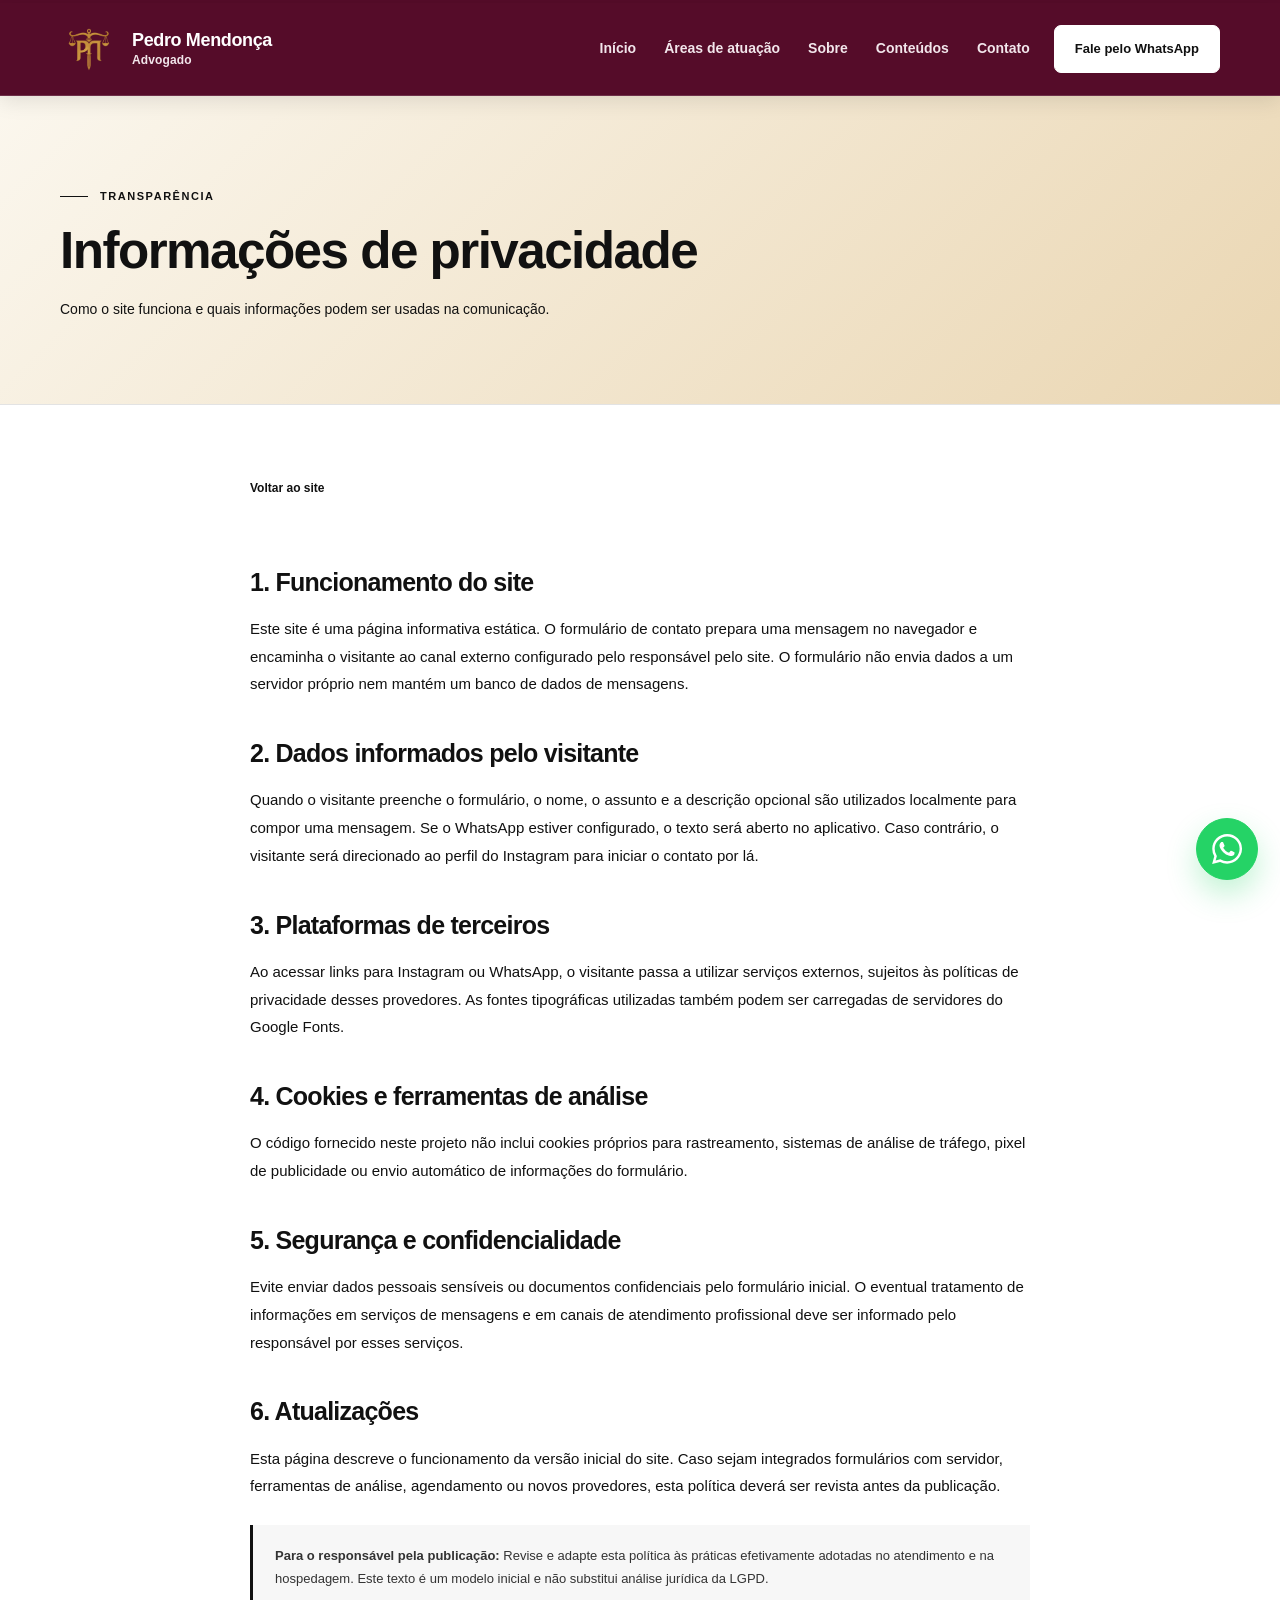
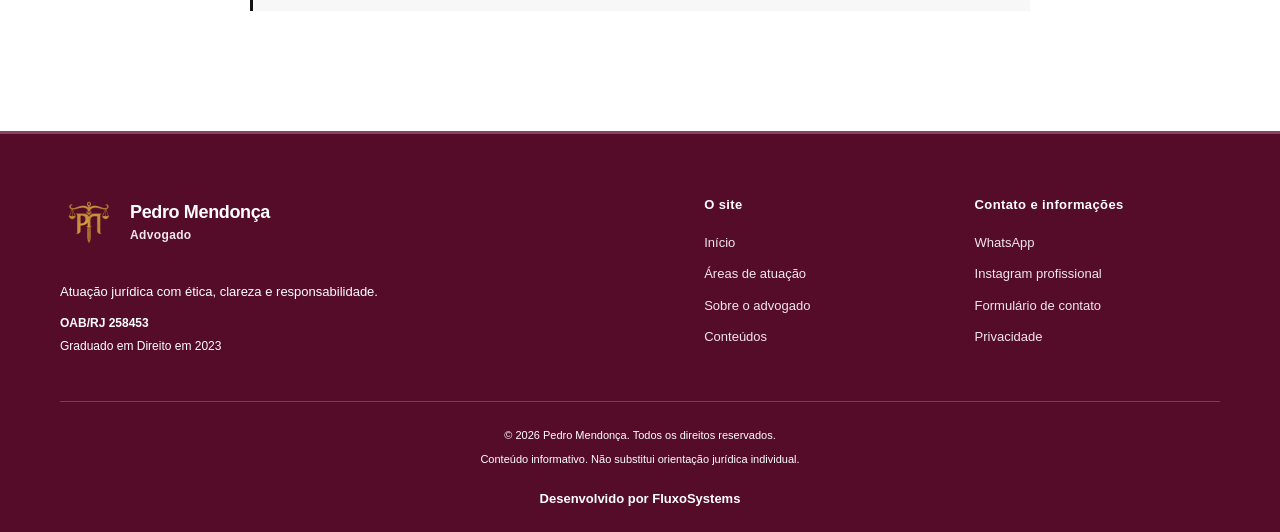
<file: politica-de-privacidade.html>
<!DOCTYPE html>
<html lang="pt-BR">

<head>
    <meta charset="UTF-8">
    <meta name="viewport" content="width=device-width, initial-scale=1">
    <meta name="theme-color" content="#173A5B">

    <meta
        name="description"
        content="Informações sobre privacidade no site de Pedro Mendonça Advocacia."
    >

    <title>Privacidade | Pedro Mendonça Advocacia</title>

    <link
        rel="icon"
        href="assets/img/favicon.svg"
        type="image/svg+xml"
    >

   
    <link rel="stylesheet" href="assets/css/styles.css">
    <link rel="stylesheet" href="assets/css/ajustes.css">

    
    <script defer src="assets/js/app.js"></script>
</head>

<body>

    <a class="skip-link" href="#conteudo">
        Ir para o conteúdo
    </a>

    <div class="top-line"></div>



    <header class="site-header" id="inicio">

        <div class="container nav-shell">

            <a
                class="brand brand-refined"
                href="index.html#inicio"
                aria-label="Pedro Mendonça Advogado"
            >
                <img
                    src="assets/img/logo-pedro.png"
                    alt="Símbolo Pedro Mendonça"
                    class="brand-logo"
                    width="56"
                    height="56"
                >

                <span class="brand-type brand-type-refined">
                    <strong>Pedro Mendonça</strong>
                    <small>Advogado</small>
                </span>
            </a>

          

            <nav
                class="desktop-nav"
                aria-label="Navegação principal"
            >
                <a href="index.html#inicio">Início</a>
                <a href="index.html#atuacao">Áreas de atuação</a>
                <a href="index.html#sobre">Sobre</a>
                <a href="index.html#conteudos">Conteúdos</a>
                <a href="index.html#contato">Contato</a>
            </nav>

            

            <a
                class="nav-contact refined-nav-button"
                href="https://wa.me/5524981172181"
                target="_blank"
                rel="noopener noreferrer"
            >
                Fale pelo WhatsApp
            </a>

        

            <button
                class="menu-toggle"
                type="button"
                aria-label="Abrir menu"
                aria-controls="menu-mobile"
                aria-expanded="false"
            >
                <span></span>
                <span></span>
                <span></span>
            </button>

        </div>

    

        <nav
            class="mobile-nav"
            id="menu-mobile"
            aria-label="Navegação para celular"
            hidden
        >
            <a href="index.html#inicio">Início</a>
            <a href="index.html#atuacao">Áreas de atuação</a>
            <a href="index.html#sobre">Sobre</a>
            <a href="index.html#conteudos">Conteúdos</a>
            <a href="index.html#contato">Contato</a>

            <a
                href="https://www.instagram.com/adv.pedromendonca/"
                target="_blank"
                rel="noopener noreferrer"
            >
                Instagram
            </a>
        </nav>

    </header>



    <main id="conteudo">

        <section class="inner-header">

            <div class="container">

                <span class="eyebrow light">
                    <span class="eyebrow-line"></span>
                    TRANSPARÊNCIA
                </span>

                <h1>Informações de privacidade</h1>

                <p>
                    Como o site funciona e quais informações
                    podem ser usadas na comunicação.
                </p>

            </div>

        </section>

        <article class="article-body">

            <a
                class="article-back"
                href="index.html"
            >
                Voltar ao site
            </a>

            <h2>1. Funcionamento do site</h2>

            <p>
                Este site é uma página informativa estática.
                O formulário de contato prepara uma mensagem
                no navegador e encaminha o visitante ao canal
                externo configurado pelo responsável pelo site.
                O formulário não envia dados a um servidor
                próprio nem mantém um banco de dados de mensagens.
            </p>

            <h2>2. Dados informados pelo visitante</h2>

            <p>
                Quando o visitante preenche o formulário,
                o nome, o assunto e a descrição opcional
                são utilizados localmente para compor uma mensagem.
                Se o WhatsApp estiver configurado,
                o texto será aberto no aplicativo.
                Caso contrário, o visitante será direcionado
                ao perfil do Instagram para iniciar
                o contato por lá.
            </p>

            <h2>3. Plataformas de terceiros</h2>

            <p>
                Ao acessar links para Instagram ou WhatsApp,
                o visitante passa a utilizar serviços externos,
                sujeitos às políticas de privacidade
                desses provedores. As fontes tipográficas
                utilizadas também podem ser carregadas
                de servidores do Google Fonts.
            </p>

            <h2>4. Cookies e ferramentas de análise</h2>

            <p>
                O código fornecido neste projeto não inclui
                cookies próprios para rastreamento,
                sistemas de análise de tráfego,
                pixel de publicidade ou envio automático
                de informações do formulário.
            </p>

            <h2>5. Segurança e confidencialidade</h2>

            <p>
                Evite enviar dados pessoais sensíveis ou
                documentos confidenciais pelo formulário inicial.
                O eventual tratamento de informações em serviços
                de mensagens e em canais de atendimento profissional
                deve ser informado pelo responsável por esses serviços.
            </p>

            <h2>6. Atualizações</h2>

            <p>
                Esta página descreve o funcionamento da versão
                inicial do site. Caso sejam integrados formulários
                com servidor, ferramentas de análise, agendamento
                ou novos provedores, esta política deverá
                ser revista antes da publicação.
            </p>

            <aside class="article-note">

                <strong>
                    Para o responsável pela publicação:
                </strong>

                Revise e adapte esta política às práticas
                efetivamente adotadas no atendimento e
                na hospedagem. Este texto é um modelo
                inicial e não substitui análise jurídica da LGPD.

            </aside>

        </article>

    </main>


    <footer class="site-footer footer-modern">

        <div class="container">

            <div class="footer-main">

                

                <div class="footer-profile">

                    <a
                        class="brand footer-brand"
                        href="index.html#inicio"
                        aria-label="Pedro Mendonça Advogado, voltar ao início"
                    >
                        <img
                            src="assets/img/logo-pedro.png"
                            alt="Símbolo Pedro Mendonça"
                            class="brand-logo"
                            width="64"
                            height="64"
                        >

                        <span class="brand-type">
                            <strong>Pedro Mendonça</strong>
                            <small>Advogado</small>
                        </span>
                    </a>

                    <p>
                        Atuação jurídica com ética,
                        clareza e responsabilidade.
                    </p>

                    <span class="oab-number">
                        OAB/RJ 258453
                    </span>

                    <span class="footer-qualification">
                        Graduado em Direito em 2023
                    </span>

                </div>

             

                <nav
                    class="footer-links"
                    aria-label="Links do rodapé"
                >

                    <div>
                        <h4>O site</h4>

                        <a href="index.html#inicio">Início</a>
                        <a href="index.html#atuacao">Áreas de atuação</a>
                        <a href="index.html#sobre">Sobre o advogado</a>
                        <a href="index.html#conteudos">Conteúdos</a>
                    </div>

                    <div>
                        <h4>Contato e informações</h4>

                        <a
                            href="https://wa.me/5524981172181"
                            target="_blank"
                            rel="noopener noreferrer"
                        >
                            WhatsApp
                        </a>

                        <a
                            href="https://www.instagram.com/adv.pedromendonca/"
                            target="_blank"
                            rel="noopener noreferrer"
                        >
                            Instagram profissional
                        </a>

                        <a href="index.html#contato">
                            Formulário de contato
                        </a>

                        <a
                            href="politica-de-privacidade.html"
                            aria-current="page"
                        >
                            Privacidade
                        </a>
                    </div>

                </nav>

            </div>

           

            <div class="footer-bottom">

                <div class="footer-bottom-info">

                    <span>
                        © <span id="ano">2026</span>
                        Pedro Mendonça. Todos os direitos reservados.
                    </span>

                    <span>
                        Conteúdo informativo.
                        Não substitui orientação jurídica individual.
                    </span>

                </div>

                <div class="footer-credit footer-credit-centered">

                    <a
                        class="developer-portfolio"
                        href="https://caiohenrique.pythonanywhere.com/"
                        target="_blank"
                        rel="noopener noreferrer"

                    > Desenvolvido por FluxoSystems
                    </a>

                </div>

            </div>

        </div>

    </footer>



    <a
        class="floating-contact floating-contact-icon"
        href="https://wa.me/5524981172181"
        target="_blank"
        rel="noopener noreferrer"
        aria-label="Abrir conversa no WhatsApp"
    >
        <svg
            viewBox="0 0 24 24"
            fill="currentColor"
            aria-hidden="true"
            focusable="false"
        >
            <path d="M17.472 14.382c-.297-.149-1.758-.867-2.03-.966-.273-.099-.471-.149-.67.149-.198.297-.768.966-.941 1.164-.173.198-.347.223-.644.075-.297-.149-1.255-.463-2.39-1.475-.883-.788-1.48-1.761-1.653-2.058-.173-.297-.018-.458.13-.606.134-.133.297-.347.446-.52.149-.174.198-.298.297-.496.099-.198.05-.372-.025-.52-.074-.149-.669-1.611-.916-2.206-.242-.579-.487-.5-.669-.51-.173-.009-.372-.01-.57-.01-.198 0-.52.074-.792.372-.273.297-1.04 1.016-1.04 2.479s1.065 2.876 1.213 3.074c.149.198 2.095 3.2 5.076 4.487.709.306 1.262.489 1.693.625.712.227 1.36.195 1.872.118.571-.085 1.758-.718 2.006-1.412.248-.694.248-1.289.173-1.413-.074-.124-.272-.198-.57-.347m-5.421 7.427h-.004a9.925 9.925 0 0 1-5.031-1.378l-.361-.214-3.741.982.998-3.648-.235-.374a9.925 9.925 0 0 1-1.523-5.296c.002-5.49 4.469-9.957 9.962-9.957a9.9 9.9 0 0 1 7.041 2.917 9.9 9.9 0 0 1 2.91 7.046c-.002 5.492-4.469 9.96-9.96 9.96M20.52 3.48A11.815 11.815 0 0 0 12.11 0C5.555 0 .218 5.337.215 11.893a11.82 11.82 0 0 0 1.587 5.936L.116 24l6.315-1.656a11.89 11.89 0 0 0 5.674 1.445h.005c6.556 0 11.893-5.337 11.896-11.893a11.82 11.82 0 0 0-3.486-8.416Z"/>
        </svg>
    </a>

</body>
</html>
</file>
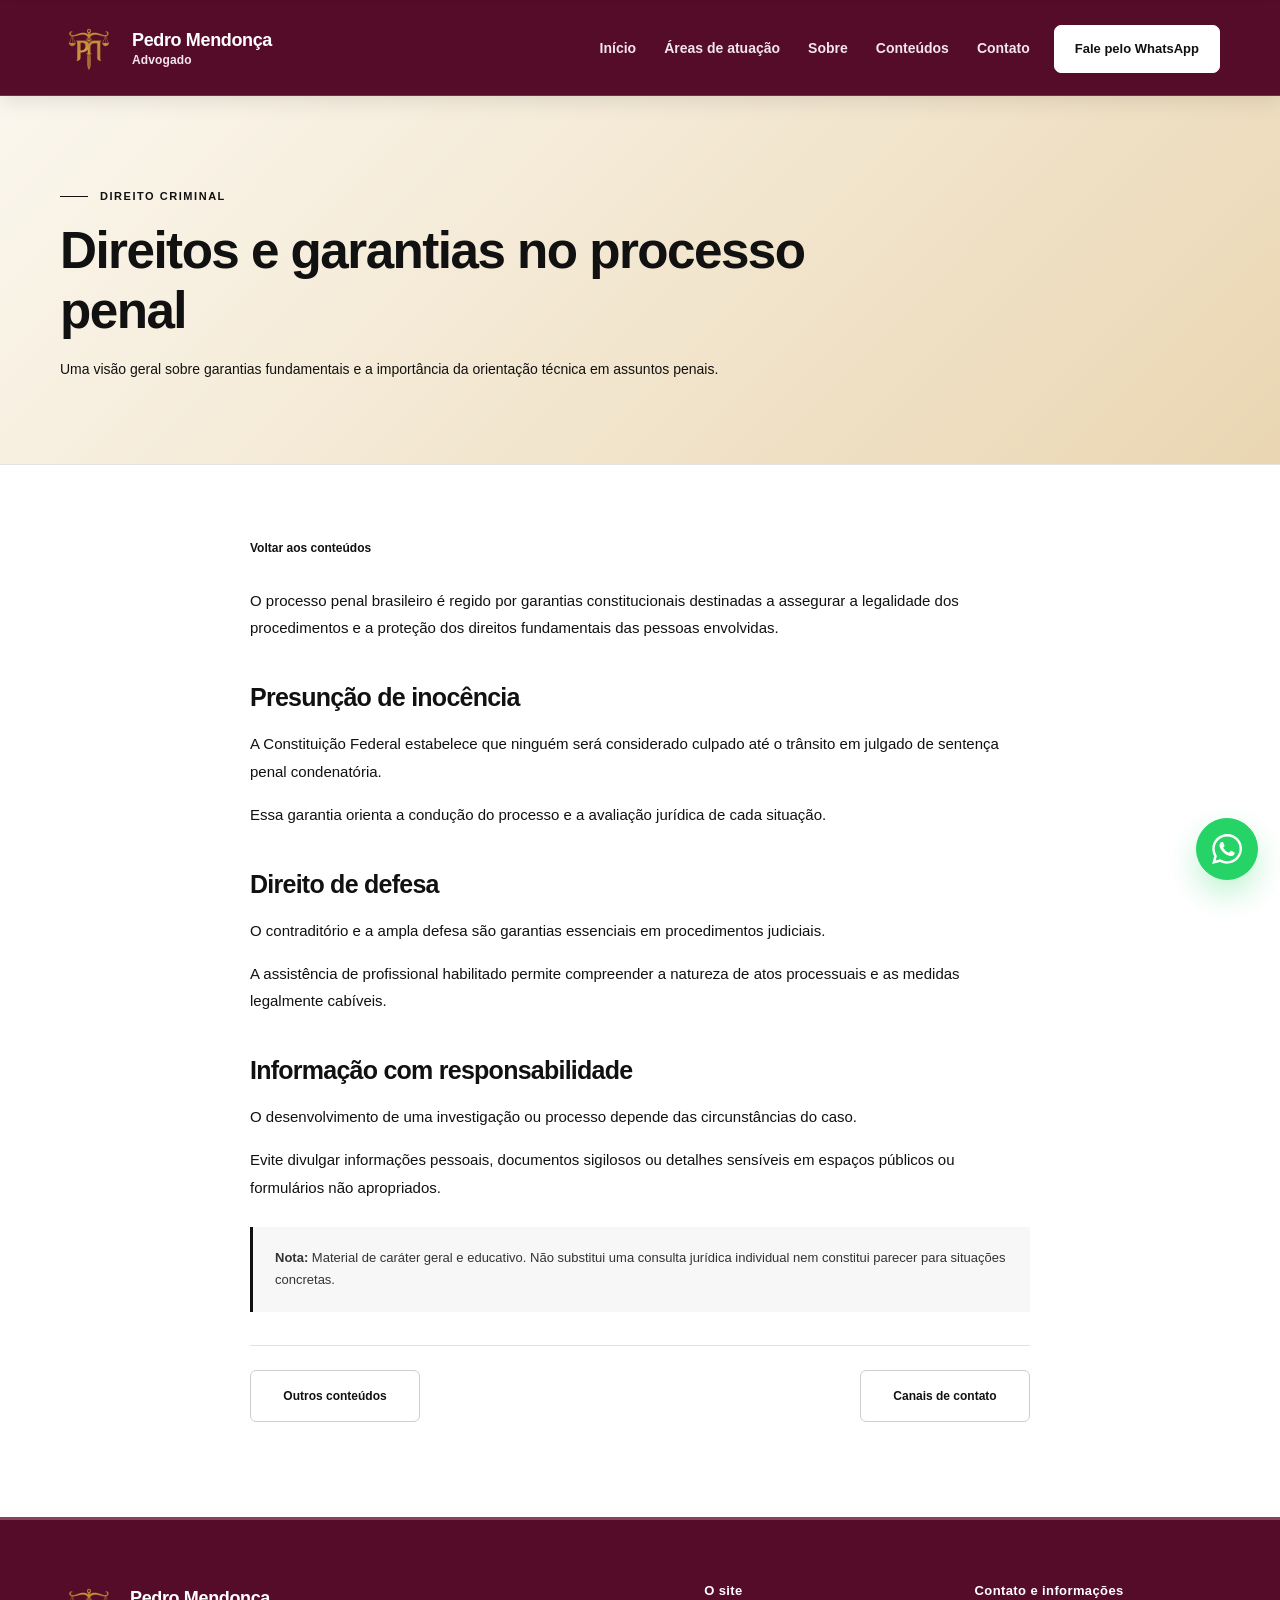
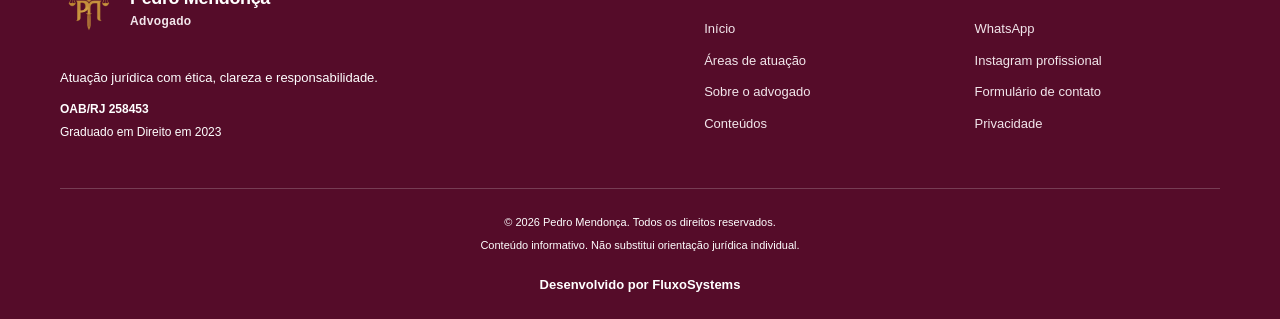
<file: artigos/direitos-e-garantias.html>
<!DOCTYPE html>
<html lang="pt-BR">

<head>
    <meta charset="UTF-8">
    <meta name="viewport" content="width=device-width, initial-scale=1">
    <meta name="theme-color" content="#0b1c34">
    <meta name="color-scheme" content="light">

    <title>
        Direitos e garantias no processo penal | Pedro Mendonça Advocacia
    </title>

    <meta
        name="description"
        content="Uma visão geral sobre garantias fundamentais e a importância da orientação técnica em assuntos penais."
    >

    <meta property="og:type" content="article">

    <meta
        property="og:title"
        content="Direitos e garantias no processo penal | Pedro Mendonça Advocacia"
    >

    <meta
        property="og:description"
        content="Uma visão geral sobre garantias fundamentais e a importância da orientação técnica em assuntos penais."
    >

    <meta
        property="og:image"
        content="../assets/img/compartilhamento.png"
    >

    <link
        rel="icon"
        href="../assets/img/favicon.svg"
        type="image/svg+xml"
    >


    <link rel="stylesheet" href="../assets/css/styles.css">
    <link rel="stylesheet" href="../assets/css/ajustes.css">

    

    <script defer src="../assets/js/app.js"></script>

</head>

<body>

    <a class="skip-link" href="#conteudo">
        Ir para o conteúdo
    </a>

    <div class="top-line"></div>

  

    <header class="site-header" id="inicio">

        <div class="container nav-shell">

            <a
                class="brand brand-refined"
                href="../index.html#inicio"
                aria-label="Pedro Mendonça Advogado"
            >

                <img
                    src="../assets/img/logo-pedro.png"
                    alt="Símbolo Pedro Mendonça"
                    class="brand-logo"
                    width="56"
                    height="56"
                >

                <span class="brand-type brand-type-refined">

                    <strong>Pedro Mendonça</strong>

                    <small>Advogado</small>

                </span>

            </a>

            

            <nav
                class="desktop-nav"
                aria-label="Navegação principal"
            >

                <a href="../index.html#inicio">
                    Início
                </a>

                <a href="../index.html#atuacao">
                    Áreas de atuação
                </a>

                <a href="../index.html#sobre">
                    Sobre
                </a>

                <a href="../index.html#conteudos">
                    Conteúdos
                </a>

                <a href="../index.html#contato">
                    Contato
                </a>

            </nav>

       

            <a
                class="nav-contact refined-nav-button"
                href="https://wa.me/5524981172181"
                target="_blank"
                rel="noopener noreferrer"
            >
                Fale pelo WhatsApp
            </a>


            <button
                class="menu-toggle"
                type="button"
                aria-label="Abrir menu"
                aria-controls="menu-mobile"
                aria-expanded="false"
            >

                <span></span>
                <span></span>
                <span></span>

            </button>

        </div>

      

        <nav
            class="mobile-nav"
            id="menu-mobile"
            aria-label="Navegação para celular"
            hidden
        >

            <a href="../index.html#inicio">
                Início
            </a>

            <a href="../index.html#atuacao">
                Áreas de atuação
            </a>

            <a href="../index.html#sobre">
                Sobre
            </a>

            <a href="../index.html#conteudos">
                Conteúdos
            </a>

            <a href="../index.html#contato">
                Contato
            </a>

        </nav>

    </header>

   

    <main id="conteudo">

      

        <section class="inner-header">

            <div class="container">

                <span class="eyebrow light">

                    <span class="eyebrow-line"></span>

                    DIREITO CRIMINAL

                </span>

                <h1>
                    Direitos e garantias no processo penal
                </h1>

                <p>
                    Uma visão geral sobre garantias fundamentais
                    e a importância da orientação técnica
                    em assuntos penais.
                </p>

            </div>

        </section>

    

        <article class="article-body">

            <a
                href="../index.html#conteudos"
                class="article-back"
            >
                Voltar aos conteúdos
            </a>

            <p>
                O processo penal brasileiro é regido por
                garantias constitucionais destinadas a assegurar
                a legalidade dos procedimentos e a proteção
                dos direitos fundamentais das pessoas envolvidas.
            </p>


            <h2>
                Presunção de inocência
            </h2>

            <p>
                A Constituição Federal estabelece que ninguém
                será considerado culpado até o trânsito em julgado
                de sentença penal condenatória.
            </p>

            <p>
                Essa garantia orienta a condução do processo
                e a avaliação jurídica de cada situação.
            </p>


            <h2>
                Direito de defesa
            </h2>

            <p>
                O contraditório e a ampla defesa são garantias
                essenciais em procedimentos judiciais.
            </p>

            <p>
                A assistência de profissional habilitado permite
                compreender a natureza de atos processuais
                e as medidas legalmente cabíveis.
            </p>

            <h2>
                Informação com responsabilidade
            </h2>

            <p>
                O desenvolvimento de uma investigação
                ou processo depende das circunstâncias do caso.
            </p>

            <p>
                Evite divulgar informações pessoais,
                documentos sigilosos ou detalhes sensíveis
                em espaços públicos ou formulários
                não apropriados.
            </p>

            

            <aside class="article-note">

                <strong>Nota:</strong>

                Material de caráter geral e educativo.
                Não substitui uma consulta jurídica individual
                nem constitui parecer para situações concretas.

            </aside>

          

            <div class="article-tail">

                <a
                    class="article-back"
                    href="../index.html#conteudos"
                >
                    Outros conteúdos
                </a>

                <a
                    href="../index.html#contato"
                    class="btn btn-gold"
                >
                    Canais de contato
                </a>

            </div>

        </article>

    </main>

   

    <footer class="site-footer footer-modern">

        <div class="container">

            <div class="footer-main">

              

                <div class="footer-profile">

                    <a
                        class="brand footer-brand"
                        href="../index.html#inicio"
                        aria-label="Pedro Mendonça Advogado"
                    >

                        <img
                            src="../assets/img/logo-pedro.png"
                            alt="Símbolo Pedro Mendonça"
                            class="brand-logo"
                            width="64"
                            height="64"
                        >

                        <span class="brand-type">

                            <strong>
                                Pedro Mendonça
                            </strong>

                            <small>
                                Advogado
                            </small>

                        </span>

                    </a>

                    <p>
                        Atuação jurídica com ética,
                        clareza e responsabilidade.
                    </p>

                    <span class="oab-number">
                        OAB/RJ 258453
                    </span>

                    <span class="footer-qualification">
                        Graduado em Direito em 2023
                    </span>

                </div>

                <nav
                    class="footer-links"
                    aria-label="Links do rodapé"
                >

                    <div>

                        <h4>O site</h4>

                        <a href="../index.html#inicio">
                            Início
                        </a>

                        <a href="../index.html#atuacao">
                            Áreas de atuação
                        </a>

                        <a href="../index.html#sobre">
                            Sobre o advogado
                        </a>

                        <a href="../index.html#conteudos">
                            Conteúdos
                        </a>

                    </div>

                    <div>

                        <h4>
                            Contato e informações
                        </h4>

                        <a
                            href="https://wa.me/5524981172181"
                            target="_blank"
                            rel="noopener noreferrer"
                        >
                            WhatsApp
                        </a>

                        <a
                            href="https://www.instagram.com/adv.pedromendonca/"
                            target="_blank"
                            rel="noopener noreferrer"
                        >
                            Instagram profissional
                        </a>

                        <a href="../index.html#contato">
                            Formulário de contato
                        </a>

                        <a href="../politica-de-privacidade.html">
                            Privacidade
                        </a>

                    </div>

                </nav>

            </div>


            <div class="footer-bottom">

                <div class="footer-bottom-info">

                    <span>
                        © <span id="ano">2026</span>
                        Pedro Mendonça.
                        Todos os direitos reservados.
                    </span>

                    <span>
                        Conteúdo informativo.
                        Não substitui orientação jurídica individual.
                    </span>

                </div>

             

                <div class="footer-credit footer-credit-centered">

                    <a
                        class="developer-portfolio"
                        href="https://caiohenrique.pythonanywhere.com/"
                        target="_blank"
                        rel="noopener noreferrer"
                    >
                        Desenvolvido por FluxoSystems
                    </a>

                </div>

            </div>

        </div>

    </footer>


    <a
        class="floating-contact floating-contact-icon"
        href="https://wa.me/5524981172181"
        target="_blank"
        rel="noopener noreferrer"
        aria-label="Abrir WhatsApp profissional"
    >

        <svg
            viewBox="0 0 24 24"
            fill="currentColor"
            aria-hidden="true"
        >

            <path d="M17.472 14.382c-.297-.149-1.758-.867-2.03-.966-.273-.099-.471-.149-.67.149-.198.297-.768.966-.941 1.164-.173.198-.347.223-.644.075-.297-.149-1.255-.463-2.39-1.475-.883-.788-1.48-1.761-1.653-2.058-.173-.297-.018-.458.13-.606.134-.133.297-.347.446-.52.149-.174.198-.298.297-.496.099-.198.05-.372-.025-.52-.074-.149-.669-1.611-.916-2.206-.242-.579-.487-.5-.669-.51-.173-.009-.372-.01-.57-.01-.198 0-.52.074-.792.372-.273.297-1.04 1.016-1.04 2.479s1.065 2.876 1.213 3.074c.149.198 2.095 3.2 5.076 4.487.709.306 1.262.489 1.693.625.712.227 1.36.195 1.872.118.571-.085 1.758-.718 2.006-1.412.248-.694.248-1.289.173-1.413-.074-.124-.272-.198-.57-.347m-5.421 7.427h-.004a9.925 9.925 0 0 1-5.031-1.378l-.361-.214-3.741.982.998-3.648-.235-.374a9.925 9.925 0 0 1-1.523-5.296c.002-5.49 4.469-9.957 9.962-9.957a9.9 9.9 0 0 1 7.041 2.917 9.9 9.9 0 0 1 2.91 7.046c-.002 5.492-4.469 9.96-9.96 9.96M20.52 3.48A11.815 11.815 0 0 0 12.11 0C5.555 0 .218 5.337.215 11.893a11.82 11.82 0 0 0 1.587 5.936L.116 24l6.315-1.656a11.89 11.89 0 0 0 5.674 1.445h.005c6.556 0 11.893-5.337 11.896-11.893a11.82 11.82 0 0 0-3.486-8.416Z"/>

        </svg>

    </a>

</body>
</html>
</file>
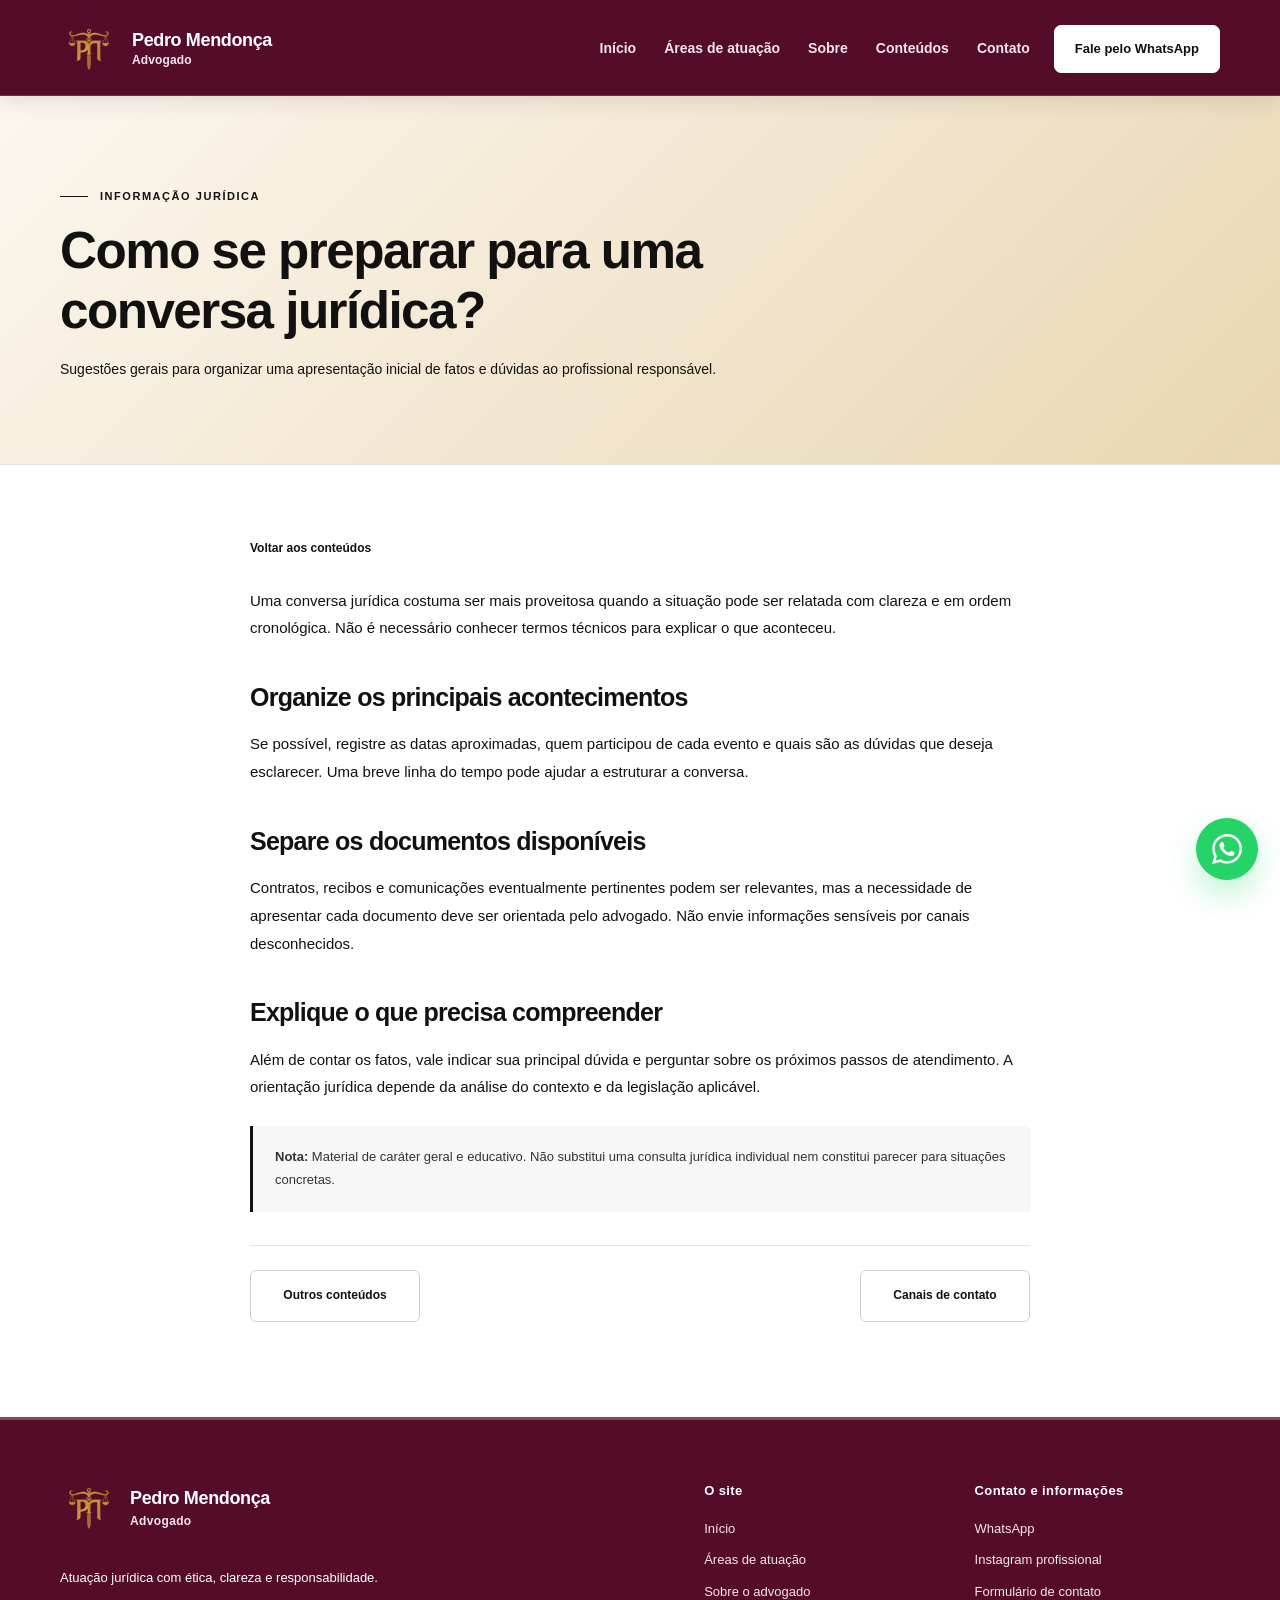
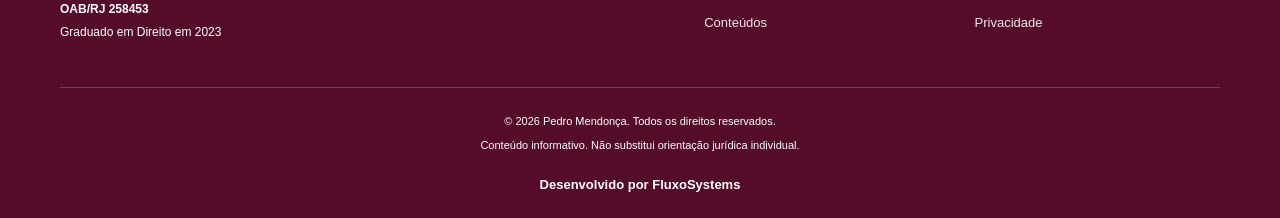
<file: artigos/orientacao-juridica.html>
<!DOCTYPE html>
<html lang="pt-BR">

<head>
    <meta charset="UTF-8">
    <meta name="viewport" content="width=device-width, initial-scale=1">
    <meta name="theme-color" content="#0b1c34">
    <meta name="color-scheme" content="light">

    <title>Como se preparar para uma conversa jurídica? | Pedro Mendonça Advocacia</title>

    <meta
        name="description"
        content="Sugestões gerais para organizar uma apresentação inicial de fatos e dúvidas ao profissional responsável."
    >

    <meta property="og:type" content="article">

    <meta
        property="og:title"
        content="Como se preparar para uma conversa jurídica? | Pedro Mendonça Advocacia"
    >

    <meta
        property="og:description"
        content="Sugestões gerais para organizar uma apresentação inicial de fatos e dúvidas ao profissional responsável."
    >

    <meta
        property="og:image"
        content="../assets/img/compartilhamento.png"
    >

    <link
        rel="icon"
        href="../assets/img/favicon.svg"
        type="image/svg+xml"
    >

   

    <link rel="stylesheet" href="../assets/css/styles.css">
    <link rel="stylesheet" href="../assets/css/ajustes.css">

    

    <script defer src="../assets/js/app.js"></script>



    <style>
        .article-body .article-back::before,
        .article-body .article-back::after {
            content: none !important;
        }
    </style>

</head>

<body>

    <a class="skip-link" href="#conteudo">
        Ir para o conteúdo
    </a>

    <div class="top-line"></div>



    <header class="site-header" id="inicio">

        <div class="container nav-shell">

          
            <a
                class="brand brand-refined"
                href="../index.html#inicio"
                aria-label="Pedro Mendonça Advogado"
            >

                <img
                    src="../assets/img/logo-pedro.png"
                    alt="Símbolo Pedro Mendonça"
                    class="brand-logo"
                    width="56"
                    height="56"
                >

                <span class="brand-type brand-type-refined">

                    <strong>Pedro Mendonça</strong>

                    <small>Advogado</small>

                </span>

            </a>

     

            <nav
                class="desktop-nav"
                aria-label="Navegação principal"
            >

                <a href="../index.html#inicio">
                    Início
                </a>

                <a href="../index.html#atuacao">
                    Áreas de atuação
                </a>

                <a href="../index.html#sobre">
                    Sobre
                </a>

                <a href="../index.html#conteudos">
                    Conteúdos
                </a>

                <a href="../index.html#contato">
                    Contato
                </a>

            </nav>


            <a
                class="nav-contact refined-nav-button"
                href="https://wa.me/5524981172181"
                target="_blank"
                rel="noopener noreferrer"
            >
                Fale pelo WhatsApp
            </a>

            

            <button
                class="menu-toggle"
                type="button"
                aria-label="Abrir menu"
                aria-controls="menu-mobile"
                aria-expanded="false"
            >

                <span></span>
                <span></span>
                <span></span>

            </button>

        </div>


        <nav
            class="mobile-nav"
            id="menu-mobile"
            aria-label="Navegação para celular"
            hidden
        >

            <a href="../index.html#inicio">
                Início
            </a>

            <a href="../index.html#atuacao">
                Áreas de atuação
            </a>

            <a href="../index.html#sobre">
                Sobre
            </a>

            <a href="../index.html#conteudos">
                Conteúdos
            </a>

            <a href="../index.html#contato">
                Contato
            </a>

        </nav>

    </header>


    <main id="conteudo">

        
        <section class="inner-header">

            <div class="container">

                <span class="eyebrow light">

                    <span class="eyebrow-line"></span>

                    INFORMAÇÃO JURÍDICA

                </span>

                <h1>
                    Como se preparar para uma conversa jurídica?
                </h1>

                <p>
                    Sugestões gerais para organizar uma
                    apresentação inicial de fatos e dúvidas
                    ao profissional responsável.
                </p>

            </div>

        </section>

       

        <article class="article-body">

           

            <a
                href="../index.html#conteudos"
                class="article-back"
            >
                Voltar aos conteúdos
            </a>

            

            <p>
                Uma conversa jurídica costuma ser mais
                proveitosa quando a situação pode ser
                relatada com clareza e em ordem cronológica.
                Não é necessário conhecer termos técnicos
                para explicar o que aconteceu.
            </p>

           

            <h2>
                Organize os principais acontecimentos
            </h2>

            <p>
                Se possível, registre as datas aproximadas,
                quem participou de cada evento e quais são
                as dúvidas que deseja esclarecer.
                Uma breve linha do tempo pode ajudar
                a estruturar a conversa.
            </p>

          

            <h2>
                Separe os documentos disponíveis
            </h2>

            <p>
                Contratos, recibos e comunicações
                eventualmente pertinentes podem ser
                relevantes, mas a necessidade de
                apresentar cada documento deve
                ser orientada pelo advogado.
                Não envie informações sensíveis
                por canais desconhecidos.
            </p>

            

            <h2>
                Explique o que precisa compreender
            </h2>

            <p>
                Além de contar os fatos, vale indicar
                sua principal dúvida e perguntar sobre
                os próximos passos de atendimento.
                A orientação jurídica depende da análise
                do contexto e da legislação aplicável.
            </p>

           

            <aside class="article-note">

                <strong>Nota:</strong>

                Material de caráter geral e educativo.
                Não substitui uma consulta jurídica
                individual nem constitui parecer
                para situações concretas.

            </aside>


            <div class="article-tail">

                <a
                    class="article-back"
                    href="../index.html#conteudos"
                >
                    Outros conteúdos
                </a>

                <a
                    href="../index.html#contato"
                    class="btn btn-gold"
                >
                    Canais de contato
                </a>

            </div>

        </article>

    </main>

    

    <footer class="site-footer footer-modern">

        <div class="container">

            <div class="footer-main">


                <div class="footer-profile">

                    <a
                        class="brand footer-brand"
                        href="../index.html#inicio"
                        aria-label="Pedro Mendonça Advogado"
                    >

                        <img
                            src="../assets/img/logo-pedro.png"
                            alt="Símbolo Pedro Mendonça"
                            class="brand-logo"
                            width="64"
                            height="64"
                        >

                        <span class="brand-type">

                            <strong>
                                Pedro Mendonça
                            </strong>

                            <small>
                                Advogado
                            </small>

                        </span>

                    </a>

                    <p>
                        Atuação jurídica com ética,
                        clareza e responsabilidade.
                    </p>

                    <span class="oab-number">
                        OAB/RJ 258453
                    </span>

                    <span class="footer-qualification">
                        Graduado em Direito em 2023
                    </span>

                </div>

             

                <nav
                    class="footer-links"
                    aria-label="Links do rodapé"
                >

                    <div>

                        <h4>O site</h4>

                        <a href="../index.html#inicio">
                            Início
                        </a>

                        <a href="../index.html#atuacao">
                            Áreas de atuação
                        </a>

                        <a href="../index.html#sobre">
                            Sobre o advogado
                        </a>

                        <a href="../index.html#conteudos">
                            Conteúdos
                        </a>

                    </div>

                    <div>

                        <h4>Contato e informações</h4>

                        <a
                            href="https://wa.me/5524981172181"
                            target="_blank"
                            rel="noopener noreferrer"
                        >
                            WhatsApp
                        </a>

                        <a
                            href="https://www.instagram.com/adv.pedromendonca/"
                            target="_blank"
                            rel="noopener noreferrer"
                        >
                            Instagram profissional
                        </a>

                        <a href="../index.html#contato">
                            Formulário de contato
                        </a>

                        <a href="../politica-de-privacidade.html">
                            Privacidade
                        </a>

                    </div>

                </nav>

            </div>

           

            <div class="footer-bottom">

                <div class="footer-bottom-info">

                    <span>
                        © <span id="ano">2026</span>
                        Pedro Mendonça.
                        Todos os direitos reservados.
                    </span>

                    <span>
                        Conteúdo informativo.
                        Não substitui orientação jurídica individual.
                    </span>

                </div>


                <div class="footer-credit footer-credit-centered">

                    <a
                        class="developer-portfolio"
                        href="https://caiohenrique.pythonanywhere.com/"
                        target="_blank"
                        rel="noopener noreferrer"
                    >
                        Desenvolvido por FluxoSystems
                    </a>

                </div>

            </div>

        </div>

    </footer>

   

    <a
        class="floating-contact floating-contact-icon"
        href="https://wa.me/5524981172181"
        target="_blank"
        rel="noopener noreferrer"
        aria-label="Abrir WhatsApp profissional"
    >

        <svg
            viewBox="0 0 24 24"
            fill="currentColor"
            aria-hidden="true"
        >

            <path d="M17.472 14.382c-.297-.149-1.758-.867-2.03-.966-.273-.099-.471-.149-.67.149-.198.297-.768.966-.941 1.164-.173.198-.347.223-.644.075-.297-.149-1.255-.463-2.39-1.475-.883-.788-1.48-1.761-1.653-2.058-.173-.297-.018-.458.13-.606.134-.133.297-.347.446-.52.149-.174.198-.298.297-.496.099-.198.05-.372-.025-.52-.074-.149-.669-1.611-.916-2.206-.242-.579-.487-.5-.669-.51-.173-.009-.372-.01-.57-.01-.198 0-.52.074-.792.372-.273.297-1.04 1.016-1.04 2.479s1.065 2.876 1.213 3.074c.149.198 2.095 3.2 5.076 4.487.709.306 1.262.489 1.693.625.712.227 1.36.195 1.872.118.571-.085 1.758-.718 2.006-1.412.248-.694.248-1.289.173-1.413-.074-.124-.272-.198-.57-.347m-5.421 7.427h-.004a9.925 9.925 0 0 1-5.031-1.378l-.361-.214-3.741.982.998-3.648-.235-.374a9.925 9.925 0 0 1-1.523-5.296c.002-5.49 4.469-9.957 9.962-9.957a9.9 9.9 0 0 1 7.041 2.917 9.9 9.9 0 0 1 2.91 7.046c-.002 5.492-4.469 9.96-9.96 9.96M20.52 3.48A11.815 11.815 0 0 0 12.11 0C5.555 0 .218 5.337.215 11.893a11.82 11.82 0 0 0 1.587 5.936L.116 24l6.315-1.656a11.89 11.89 0 0 0 5.674 1.445h.005c6.556 0 11.893-5.337 11.896-11.893a11.82 11.82 0 0 0-3.486-8.416Z"/>

        </svg>

    </a>

</body>
</html>
</file>
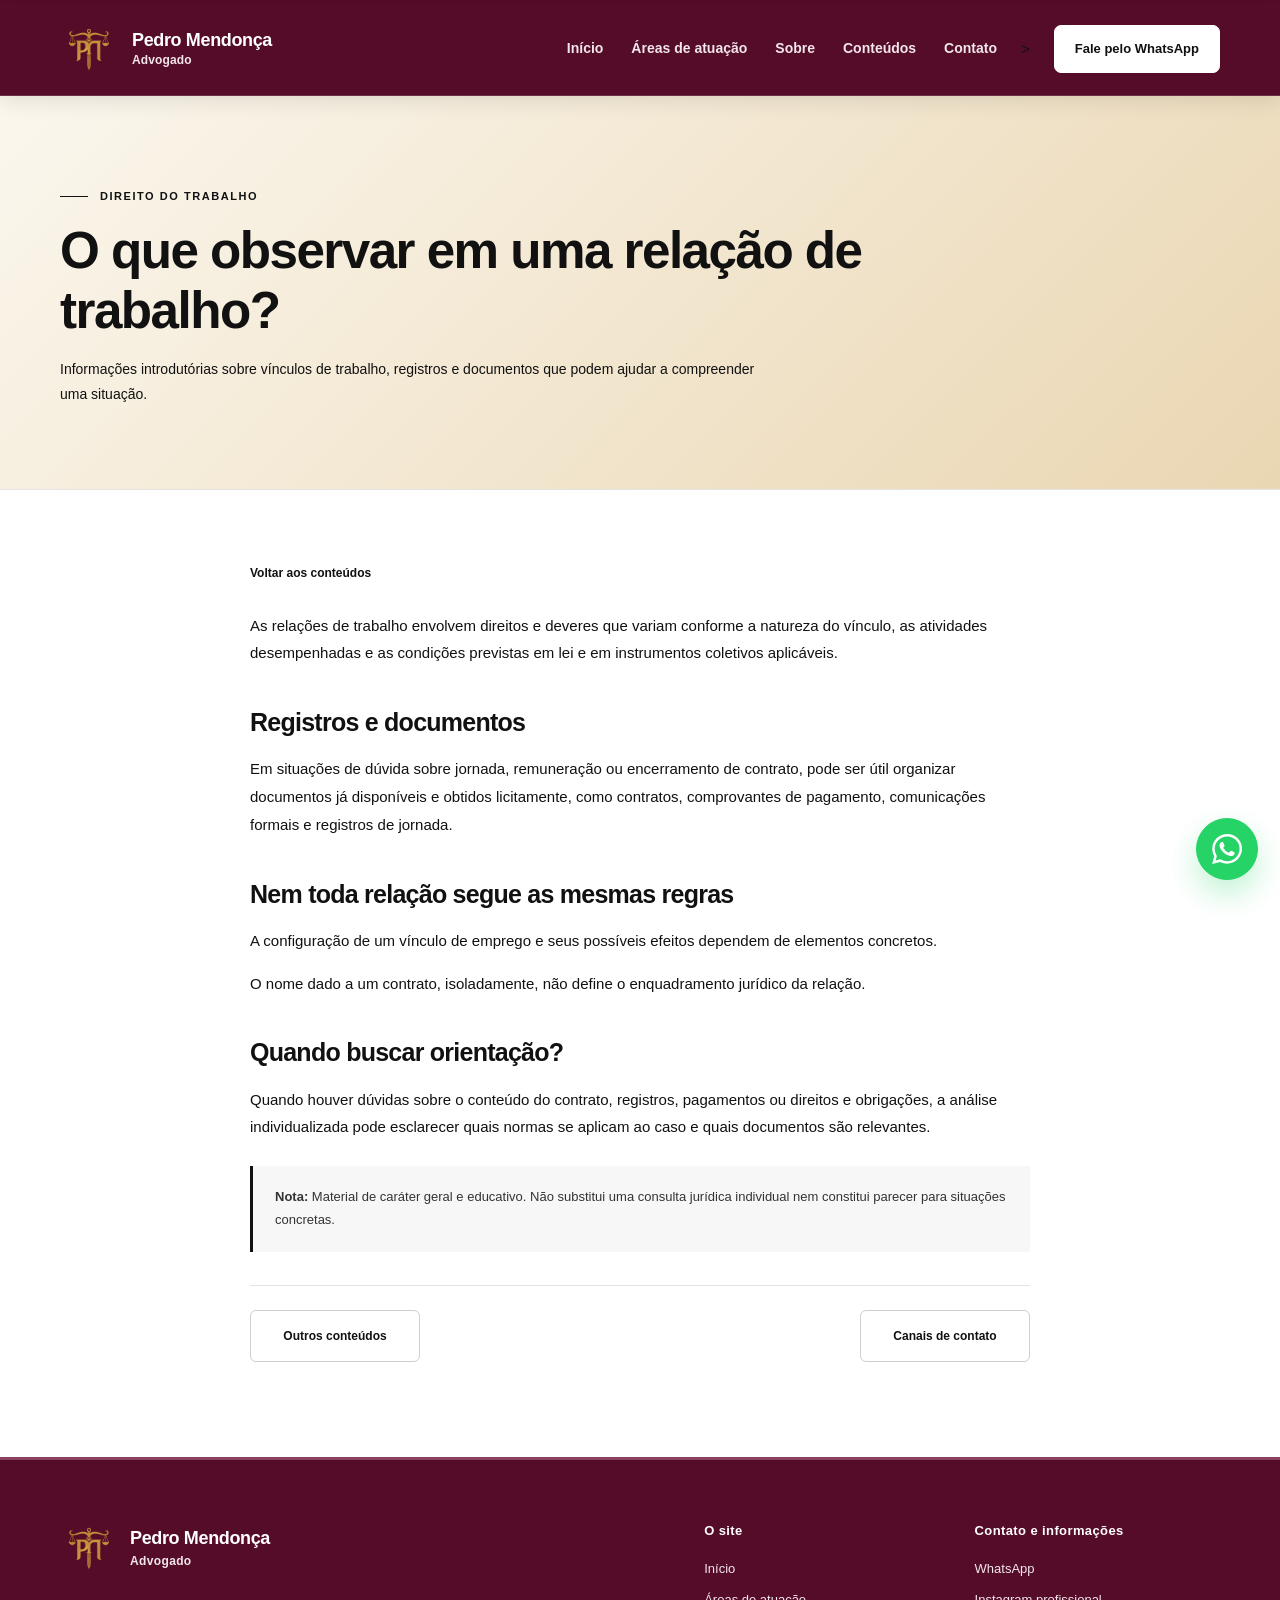
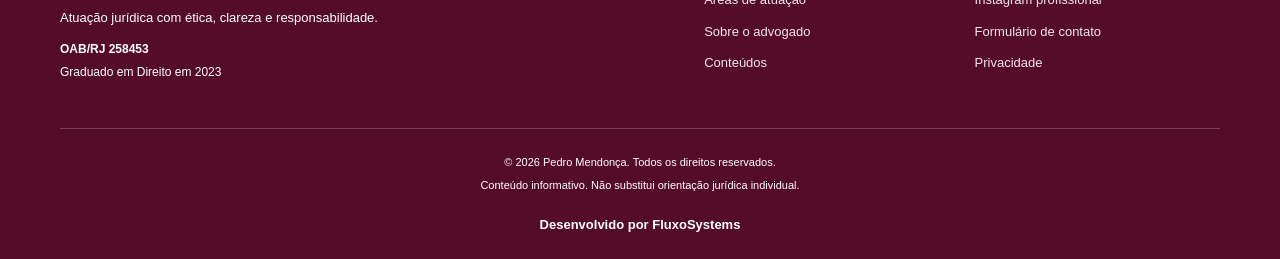
<file: artigos/relacoes-de-trabalho.html>
<!DOCTYPE html>
<html lang="pt-BR">

<head>
    <meta charset="UTF-8">
    <meta name="viewport" content="width=device-width, initial-scale=1">
    <meta name="theme-color" content="#0b1c34">
    <meta name="color-scheme" content="light">

    <title>O que observar em uma relação de trabalho? | Pedro Mendonça Advocacia</title>

    <meta
        name="description"
        content="Informações introdutórias sobre vínculos de trabalho, registros e documentos que podem ajudar a compreender uma situação."
    >

    <meta property="og:type" content="article">

    <meta
        property="og:title"
        content="O que observar em uma relação de trabalho? | Pedro Mendonça Advocacia"
    >

    <meta
        property="og:description"
        content="Informações introdutórias sobre vínculos de trabalho, registros e documentos que podem ajudar a compreender uma situação."
    >

    <meta
        property="og:image"
        content="../assets/img/compartilhamento.png"
    >

    <link
        rel="icon"
        href="../assets/img/favicon.svg"
        type="image/svg+xml"
    >


    <link rel="stylesheet" href="../assets/css/styles.css">
    <link rel="stylesheet" href="../assets/css/ajustes.css">

   

    <script defer src="../assets/js/app.js"></script>


    <style>
        .article-body .article-back::before,
        .article-body .article-back::after {
            content: none !important;
        }
    </style>

</head>

<body>

    <a class="skip-link" href="#conteudo">
        Ir para o conteúdo
    </a>

    <div class="top-line"></div>

   

    <header class="site-header" id="inicio">

        <div class="container nav-shell">


            <a
                class="brand brand-refined"
                href="../index.html#inicio"
                aria-label="Pedro Mendonça Advogado"
            >

                <img
                    src="../assets/img/logo-pedro.png"
                    alt="Símbolo Pedro Mendonça"
                    class="brand-logo"
                    width="56"
                    height="56"
                >

                <span class="brand-type brand-type-refined">

                    <strong>Pedro Mendonça</strong>

                    <small>Advogado</small>

                </span>

            </a>

          

            <nav
                class="desktop-nav"
                aria-label="Navegação principal"
            >

                <a href="../index.html#inicio">
                    Início
                </a>

                <a href="../index.html#atuacao">
                    Áreas de atuação
                </a>

                <a href="../index.html#sobre">
                    Sobre
                </a>

                <a href="../index.html#conteudos">
                    Conteúdos
                </a>

                <a href="../index.html#contato">
                    Contato
                </a>

            </nav>

  >

            <a
                class="nav-contact refined-nav-button"
                href="https://wa.me/5524981172181"
                target="_blank"
                rel="noopener noreferrer"
            >
                Fale pelo WhatsApp
            </a>

            

            <button
                class="menu-toggle"
                type="button"
                aria-label="Abrir menu"
                aria-controls="menu-mobile"
                aria-expanded="false"
            >

                <span></span>
                <span></span>
                <span></span>

            </button>

        </div>


        <nav
            class="mobile-nav"
            id="menu-mobile"
            aria-label="Navegação para celular"
            hidden
        >

            <a href="../index.html#inicio">
                Início
            </a>

            <a href="../index.html#atuacao">
                Áreas de atuação
            </a>

            <a href="../index.html#sobre">
                Sobre
            </a>

            <a href="../index.html#conteudos">
                Conteúdos
            </a>

            <a href="../index.html#contato">
                Contato
            </a>

        </nav>

    </header>



    <main id="conteudo">

    

        <section class="inner-header">

            <div class="container">

                <span class="eyebrow light">

                    <span class="eyebrow-line"></span>

                    DIREITO DO TRABALHO

                </span>

                <h1>
                    O que observar em uma relação de trabalho?
                </h1>

                <p>
                    Informações introdutórias sobre vínculos
                    de trabalho, registros e documentos que
                    podem ajudar a compreender uma situação.
                </p>

            </div>

        </section>

        

        <article class="article-body">

            <a
                href="../index.html#conteudos"
                class="article-back"
            >
                Voltar aos conteúdos
            </a>


            <p>
                As relações de trabalho envolvem direitos
                e deveres que variam conforme a natureza
                do vínculo, as atividades desempenhadas
                e as condições previstas em lei e em
                instrumentos coletivos aplicáveis.
            </p>


            <h2>
                Registros e documentos
            </h2>

            <p>
                Em situações de dúvida sobre jornada,
                remuneração ou encerramento de contrato,
                pode ser útil organizar documentos já
                disponíveis e obtidos licitamente,
                como contratos, comprovantes de pagamento,
                comunicações formais e registros de jornada.
            </p>


            <h2>
                Nem toda relação segue as mesmas regras
            </h2>

            <p>
                A configuração de um vínculo de emprego
                e seus possíveis efeitos dependem
                de elementos concretos.
            </p>

            <p>
                O nome dado a um contrato, isoladamente,
                não define o enquadramento jurídico
                da relação.
            </p>


            <h2>
                Quando buscar orientação?
            </h2>

            <p>
                Quando houver dúvidas sobre o conteúdo
                do contrato, registros, pagamentos
                ou direitos e obrigações, a análise
                individualizada pode esclarecer
                quais normas se aplicam ao caso
                e quais documentos são relevantes.
            </p>


            <aside class="article-note">

                <strong>Nota:</strong>

                Material de caráter geral e educativo.
                Não substitui uma consulta jurídica
                individual nem constitui parecer
                para situações concretas.

            </aside>

          

            <div class="article-tail">

                <a
                    class="article-back"
                    href="../index.html#conteudos"
                >
                    Outros conteúdos
                </a>

                <a
                    href="../index.html#contato"
                    class="btn btn-gold"
                >
                    Canais de contato
                </a>

            </div>

        </article>

    </main>


    <footer class="site-footer footer-modern">

        <div class="container">

            <div class="footer-main">

                <div class="footer-profile">

                    <a
                        class="brand footer-brand"
                        href="../index.html#inicio"
                        aria-label="Pedro Mendonça Advogado"
                    >

                        <img
                            src="../assets/img/logo-pedro.png"
                            alt="Símbolo Pedro Mendonça"
                            class="brand-logo"
                            width="64"
                            height="64"
                        >

                        <span class="brand-type">

                            <strong>
                                Pedro Mendonça
                            </strong>

                            <small>
                                Advogado
                            </small>

                        </span>

                    </a>

                    <p>
                        Atuação jurídica com ética,
                        clareza e responsabilidade.
                    </p>

                    <span class="oab-number">
                        OAB/RJ 258453
                    </span>

                    <span class="footer-qualification">
                        Graduado em Direito em 2023
                    </span>

                </div>

                

                <nav
                    class="footer-links"
                    aria-label="Links do rodapé"
                >

                    <div>

                        <h4>O site</h4>

                        <a href="../index.html#inicio">
                            Início
                        </a>

                        <a href="../index.html#atuacao">
                            Áreas de atuação
                        </a>

                        <a href="../index.html#sobre">
                            Sobre o advogado
                        </a>

                        <a href="../index.html#conteudos">
                            Conteúdos
                        </a>

                    </div>

                    <div>

                        <h4>
                            Contato e informações
                        </h4>

                        <a
                            href="https://wa.me/5524981172181"
                            target="_blank"
                            rel="noopener noreferrer"
                        >
                            WhatsApp
                        </a>

                        <a
                            href="https://www.instagram.com/adv.pedromendonca/"
                            target="_blank"
                            rel="noopener noreferrer"
                        >
                            Instagram profissional
                        </a>

                        <a href="../index.html#contato">
                            Formulário de contato
                        </a>

                        <a href="../politica-de-privacidade.html">
                            Privacidade
                        </a>

                    </div>

                </nav>

            </div>

           
            <div class="footer-bottom">

                <div class="footer-bottom-info">

                    <span>
                        © <span id="ano">2026</span>
                        Pedro Mendonça.
                        Todos os direitos reservados.
                    </span>

                    <span>
                        Conteúdo informativo.
                        Não substitui orientação jurídica individual.
                    </span>

                </div>


                <div class="footer-credit footer-credit-centered">

                    <a
                        class="developer-portfolio"
                        href="https://caiohenrique.pythonanywhere.com/"
                        target="_blank"
                        rel="noopener noreferrer"
                    >
                        Desenvolvido por FluxoSystems
                    </a>

                </div>

            </div>

        </div>

    </footer>

  

    <a
        class="floating-contact floating-contact-icon"
        href="https://wa.me/5524981172181"
        target="_blank"
        rel="noopener noreferrer"
        aria-label="Abrir WhatsApp profissional"
    >

        <svg
            viewBox="0 0 24 24"
            fill="currentColor"
            aria-hidden="true"
        >

            <path d="M17.472 14.382c-.297-.149-1.758-.867-2.03-.966-.273-.099-.471-.149-.67.149-.198.297-.768.966-.941 1.164-.173.198-.347.223-.644.075-.297-.149-1.255-.463-2.39-1.475-.883-.788-1.48-1.761-1.653-2.058-.173-.297-.018-.458.13-.606.134-.133.297-.347.446-.52.149-.174.198-.298.297-.496.099-.198.05-.372-.025-.52-.074-.149-.669-1.611-.916-2.206-.242-.579-.487-.5-.669-.51-.173-.009-.372-.01-.57-.01-.198 0-.52.074-.792.372-.273.297-1.04 1.016-1.04 2.479s1.065 2.876 1.213 3.074c.149.198 2.095 3.2 5.076 4.487.709.306 1.262.489 1.693.625.712.227 1.36.195 1.872.118.571-.085 1.758-.718 2.006-1.412.248-.694.248-1.289.173-1.413-.074-.124-.272-.198-.57-.347m-5.421 7.427h-.004a9.925 9.925 0 0 1-5.031-1.378l-.361-.214-3.741.982.998-3.648-.235-.374a9.925 9.925 0 0 1-1.523-5.296c.002-5.49 4.469-9.957 9.962-9.957a9.9 9.9 0 0 1 7.041 2.917 9.9 9.9 0 0 1 2.91 7.046c-.002 5.492-4.469 9.96-9.96 9.96M20.52 3.48A11.815 11.815 0 0 0 12.11 0C5.555 0 .218 5.337.215 11.893a11.82 11.82 0 0 0 1.587 5.936L.116 24l6.315-1.656a11.89 11.89 0 0 0 5.674 1.445h.005c6.556 0 11.893-5.337 11.896-11.893a11.82 11.82 0 0 0-3.486-8.416Z"/>

        </svg>

    </a>

</body>
</html>
</file>
<file: assets/css/styles.css>
:root {
  --white: #FFFFFF;
  --paper: #FFFFFF;
  --cream: #F5F8FB;
  --warm: #EAF1F7;
  --accent: #1F4A6C;
  --accent-dark: #103653;
  --accent-light: #A9C2D7;
  --ink: #151C25;
  --text: #3F5060;
  --muted: #657587;
  --line: #DFE7EE;
  --shadow: 0 12px 40px rgba(12, 37, 59, .06);
  --container: 1160px;
  --sans: Arial, Helvetica, sans-serif;
}

*, *::before, *::after { box-sizing: border-box; }
html { scroll-behavior: smooth; scroll-padding-top: 96px; }
body {
  margin: 0;
  font-family: var(--sans);
  color: var(--ink);
  background: var(--white);
  font-size: 15px;
  line-height: 1.65;
  -webkit-font-smoothing: antialiased;
  overflow-x: hidden;
}
[hidden] { display: none !important; }
a { color: inherit; text-decoration: none; }
a, button { -webkit-tap-highlight-color: transparent; }
button, input, textarea, select { font: inherit; }
button { cursor: pointer; }
img, svg { max-width: 100%; }
img { display: block; }
h1, h2, h3, h4, p { margin-top: 0; }
h1, h2, h3, h4 { font-family: var(--sans); font-style: normal; letter-spacing: -.03em; }
h1 em, h2 em, h3 em { font: inherit; font-style: normal; color: var(--accent-dark); }
::selection { background: #C9DDEB; color: #13263A; }
:focus-visible { outline: 3px solid var(--accent); outline-offset: 3px; }
.container { width: min(calc(100% - 64px), var(--container)); margin-inline: auto; }
.section { padding: 100px 0; }


.skip-link {
  position: fixed;
  z-index: 9999;
  left: 14px;
  top: -100px;
  padding: 12px 16px;
  background: #fff;
  color: var(--ink);
  box-shadow: var(--shadow);
}
.skip-link:focus { top: 12px; }
.top-line { height: 3px; background: linear-gradient(90deg, #081D31, #477397 50%, #081D31); }


.site-header {
  position: sticky;
  top: 0;
  z-index: 50;
  background: rgba(255, 253, 249, .97);
  border-bottom: 1px solid var(--line);
  box-shadow: 0 3px 18px rgba(10, 34, 55, .04);
  backdrop-filter: blur(14px);
}
.nav-shell { min-height: 84px; display: flex; align-items: center; gap: 28px; }
.brand { display: inline-flex; align-items: center; gap: 12px; flex-shrink: 0; min-width: 0; }
.brand-logo { width: 54px; height: 54px; object-fit: contain; flex-shrink: 0; }
.brand-mark, .brand-mark-dot { display: none; }
.brand-type { display: flex; flex-direction: column; gap: 3px; }
.brand-type strong { font: 700 16px/1.2 var(--sans); letter-spacing: -.02em; color: var(--ink); white-space: nowrap; }
.brand-type small { font: 600 11px/1.3 var(--sans); color: var(--accent-dark); letter-spacing: .055em; text-transform: none; }
.desktop-nav { display: flex; align-items: center; justify-content: center; gap: clamp(12px, 1.8vw, 27px); margin-left: auto; }
.desktop-nav a { position: relative; padding: 10px 0; color: #455568; font-weight: 600; font-size: 12.5px; white-space: nowrap; transition: color .2s ease; }
.desktop-nav a::after { content: ''; position: absolute; bottom: 3px; left: 0; right: 100%; height: 2px; background: var(--accent); transition: right .2s ease; }
.desktop-nav a:hover, .desktop-nav a.active, .desktop-nav a[aria-current] { color: var(--accent-dark); }
.desktop-nav a:hover::after, .desktop-nav a.active::after, .desktop-nav a[aria-current]::after { right: 0; }
.nav-contact { display: inline-flex; align-items: center; justify-content: center; min-height: 43px; padding: 11px 17px; color: #fff; background: #153E5F; border: 1px solid #153E5F; border-radius: 4px; font-size: 12px; font-weight: 700; white-space: nowrap; transition: background .2s ease; }
.nav-contact:hover { background: #092940; }
.nav-contact span[aria-hidden] { display: none; }
.menu-toggle { display: none; }
.mobile-nav { display: none; }


.hero-banner { width: 100%; padding: 0; margin: 0; background: var(--paper); overflow: hidden; }
.hero-banner picture { display: block; width: 100%; }
.hero-banner .capa-principal { display: block; width: 100%; height: auto; object-fit: contain; }


.hero { color: var(--ink); background: var(--cream); }
.hero-grid { display: grid; grid-template-columns: 1.1fr .9fr; gap: 45px; align-items: center; padding-block: 70px; }
.hero h1 { font-size: clamp(35px, 4.4vw, 62px); line-height: 1.15; font-weight: 700; }
.hero-lead { font-size: 15px; line-height: 1.8; color: var(--text); }
.hero-actions { display: flex; flex-wrap: wrap; gap: 12px; }
.hero-art img { max-height: 510px; width: 100%; object-fit: cover; }
.hero-art-frame { overflow: hidden; }
.hero-bottom, .hero-caption { font-size: 12px; color: var(--muted); }
.hero-bottom { display: flex; justify-content: space-between; gap: 15px; padding: 15px 30px; border-top: 1px solid var(--line); }
.caption-symbol, .art-seal, .art-side-label { display: none; }
.professional-meta, .professional-data { display: flex; flex-wrap: wrap; gap: 10px; margin: 18px 0 25px; }
.professional-meta span, .professional-data span { padding: 9px 12px; border: 1px solid var(--line); border-radius: 4px; color: var(--text); font-size: 12px; }
.btn { display: inline-flex; align-items: center; justify-content: center; text-align: center; min-height: 46px; padding: 12px 20px; font-size: 12px; font-weight: 700; border: 1px solid var(--line); border-radius: 4px; transition: background .2s ease, transform .2s ease; }
.btn:hover { transform: translateY(-2px); }
.btn-gold { background: #123B5D; color: #fff; border-color: #123B5D; }
.btn-gold:hover { background: #0A2B45; }
.btn-outline-light { color: var(--ink); border-color: var(--accent); }
.btn-outline-light:hover { background: #E8F1F8; }
.btn span[aria-hidden] { display: none; }

.intro-stripe { display: none; }


.eyebrow { display: inline-flex; align-items: center; gap: 12px; color: var(--accent-dark); font: 700 11px/1.5 var(--sans); letter-spacing: .14em; text-transform: uppercase; }
.eyebrow-line { display: inline-block; width: 28px; height: 1px; background: var(--accent); flex-shrink: 0; }
.eyebrow.light { color: var(--accent-dark); }
.eyebrow.centered { justify-content: center; }
.section-head { margin-bottom: 43px; }
.split-head { display: flex; align-items: end; justify-content: space-between; gap: 55px; }
.section-head h2, .about-copy h2, .faq-title h2, .contact-left h2 {
  color: var(--ink);
  font: 700 clamp(29px, 3.35vw, 46px)/1.18 var(--sans);
  letter-spacing: -.04em;
  margin: 16px 0 0;
}
.split-head > p { width: 100%; max-width: 350px; margin: 0 0 4px; color: var(--muted); font-size: 14px; line-height: 1.8; }
.center-head { text-align: center; }
.center-head h2 { margin-top: 18px; }
.center-head p { max-width: 620px; margin: 12px auto 0; color: var(--muted); font-size: 14px; line-height: 1.75; }


.expertise { position: relative; background: linear-gradient(165deg, #FFFFFF, #F1F6FA 75%); }
.expertise .section-head h2 { max-width: 660px; }


.about { background: var(--white); }
.about-grid { display: grid; grid-template-columns: minmax(0, .95fr) minmax(0, 1.05fr); gap: clamp(36px, 5vw, 80px); align-items: center; }
.about-art {
  position: relative;
  isolation: isolate;
  width: 100%;
  min-height: 530px;
  overflow: hidden;
  background:
    linear-gradient(to right, rgba(6, 24, 40, .65), rgba(6, 24, 40, .25) 75%),
    linear-gradient(to top, rgba(6, 24, 40, .6), transparent 36%),
    url('../img/pedro-sobre.png') center top / cover no-repeat;
  background-color: #485C70;
  border-radius: 8px;
  box-shadow: var(--shadow);
}
.about-art::before, .about-art::after, .about-art-inner::before { content: none; display: none; }
.about-watermark { display: none; }
.about-art-border { position: absolute; inset: 16px; border: 1px solid rgba(205, 226, 240, .7); border-radius: 4px; pointer-events: none; z-index: 1; }
.about-art-inner { position: absolute; top: 36px; left: 36px; right: 25px; z-index: 2; display: flex; flex-direction: column; align-items: flex-start; }
.about-art-inner > span { font-size: 11px; font-weight: 700; letter-spacing: .1em; text-transform: uppercase; color: #EAF3FA; }
.about-art-inner strong { display: block; margin-top: 21px; color: #fff; font: 700 clamp(30px, 3vw, 43px)/1.14 var(--sans); letter-spacing: -.04em; text-shadow: 0 2px 14px #0007; }
.about-art-inner i { display: block; width: 44px; height: 2px; margin-top: 18px; background: #CEE3F2; }
.about-stamp { position: absolute; right: 30px; bottom: 26px; z-index: 2; color: #fff; text-align: right; font: 700 15px/1.5 var(--sans); text-shadow: 0 2px 12px #000b; }
.about-stamp span { display: block; color: #D3E7F5; font: 700 11px/1.5 var(--sans); }
.about-copy h2 { margin-bottom: 22px; }
.about-copy p { font-size: 14px; line-height: 1.85; color: var(--text); margin-bottom: 16px; }
.about-copy .about-lead { color: #26394B; font-size: 17px; font-weight: 600; line-height: 1.65; }
.simple-link { display: inline-flex; align-items: center; margin-top: 5px; padding-bottom: 6px; border-bottom: 1px solid var(--accent); color: var(--accent-dark); font-weight: 700; font-size: 12px; }
.simple-link span[aria-hidden] { display: none; }


.process { background: var(--cream); }
.steps { display: grid; grid-template-columns: repeat(3, minmax(0, 1fr)); gap: 22px; margin-top: 46px; }
.step { min-width: 0; padding: 30px 28px; background: var(--white); border: 1px solid var(--line); border-radius: 8px; box-shadow: 0 6px 30px rgba(10, 34, 55, .035); }
.step-no { display: block; font: 700 27px/1 var(--sans); letter-spacing: -.04em; color: var(--accent); }
.step-rule { width: 45px; height: 2px; margin: 18px 0 20px; background: var(--accent-light); }
.step h3 { color: var(--ink); font-size: 18px; line-height: 1.35; margin: 0 0 13px; }
.step p { margin: 0; color: var(--muted); font-size: 13px; line-height: 1.75; }


.insights { background: var(--white); }
.articles-grid { display: grid; grid-template-columns: repeat(3, minmax(0, 1fr)); gap: 20px; }
.article-card { display: flex; flex-direction: column; min-width: 0; background: #fff; border: 1px solid var(--line); border-radius: 9px; overflow: hidden; box-shadow: var(--shadow); transition: transform .2s ease, box-shadow .2s ease; }
.article-card:hover { transform: translateY(-3px); box-shadow: 0 18px 36px rgba(10, 34, 55, .10); }
.article-visual { position: relative; isolation: isolate; display: grid; place-items: center; height: 175px; overflow: hidden; }
.article-visual::before { content: ''; position: absolute; inset: 15px; border: 1px solid rgba(255,255,255,.35); border-radius: 4px; }
.article-visual-one { background: linear-gradient(135deg, #214D72, #0B2F4B); }
.article-visual-two { background: linear-gradient(135deg, #D9E9F5, #88ADC8); }
.article-visual-three { background: linear-gradient(135deg, #426C90, #174667); }
.article-visual-text { color: #fff; text-align: center; font: 700 23px/1.2 var(--sans); letter-spacing: -.02em; overflow-wrap: anywhere; position: relative; z-index: 1; }
.article-visual-two .article-visual-text { color: #143653; }
.article-visual-number { display: none; }
.article-info { display: flex; flex-direction: column; flex: 1; gap: 11px; padding: 25px; }
.article-category { font: 700 10px/1.5 var(--sans); text-transform: uppercase; letter-spacing: .09em; color: var(--accent-dark); }
.article-info h3 { margin: 0; color: var(--ink); font-size: 17px; line-height: 1.45; letter-spacing: -.015em; }
.article-bottom { display: flex; align-items: center; margin-top: auto; padding-top: 15px; border-top: 1px solid var(--line); color: var(--accent-dark); font-size: 11px; font-weight: 700; }
.article-arrow { display: none; }


.faq { background: var(--cream); }
.faq-grid { display: grid; grid-template-columns: minmax(0, .8fr) minmax(0, 1.2fr); gap: clamp(28px, 6vw, 90px); }
.faq-title h2 { margin-bottom: 16px; }
.faq-title > p { color: var(--muted); font-size: 14px; }
.faq-items { border-top: 1px solid #CBD8E3; }
.faq-items details { border-bottom: 1px solid var(--line); }
.faq-items summary { position: relative; list-style: none; padding: 21px 34px 21px 0; color: var(--ink); font-size: 14px; font-weight: 700; line-height: 1.45; cursor: pointer; }
.faq-items summary::-webkit-details-marker { display: none; }
.faq-items summary::after { content: '+'; position: absolute; right: 0; top: 18px; font-size: 20px; line-height: 1; font-weight: 400; color: var(--accent-dark); }
.faq-items details[open] summary::after { content: '−'; }
.faq-items details p { margin: -3px 22px 20px 0; color: var(--muted); font-size: 13px; line-height: 1.8; }
.faq-plus { display: none; }

.contact { padding: 100px 0; background: linear-gradient(135deg, #EAF2F9 0%, #FFFFFF 75%); border-top: 1px solid var(--line); }
.contact-grid { display: grid; grid-template-columns: minmax(0, .94fr) minmax(0, 1.06fr); gap: clamp(30px, 6vw, 90px); align-items: center; }
.contact-left h2 { margin: 18px 0 17px; }
.contact-left > p { max-width: 440px; color: var(--text); font-size: 14px; line-height: 1.85; }
.contact-methods { margin-top: 35px; }
.contact-method { display: flex; align-items: center; justify-content: flex-start; padding: 17px 0; border-top: 1px solid #D3DFE9; gap: 12px; transition: padding-left .2s ease; }
.contact-method:last-child { border-bottom: 1px solid #D3DFE9; }
.contact-method:hover { padding-left: 4px; }
.contact-method > span { display: flex; flex-direction: column; gap: 4px; min-width: 0; }
.contact-method small { color: var(--accent-dark); font-size: 11px; font-weight: 700; }
.contact-method strong { color: var(--ink); font-size: 15px; font-weight: 700; overflow-wrap: anywhere; }
.method-icon, .method-arrow { display: none; }
.contact-panel { width: 100%; padding: 34px; background: var(--white); border: 1px solid #D1DFEA; border-radius: 9px; box-shadow: 0 22px 55px rgba(12, 37, 59, .08); }
.form-kicker { color: var(--accent-dark); font-size: 11px; letter-spacing: .10em; text-transform: uppercase; font-weight: 700; }
.contact-panel h3 { margin: 12px 0; color: var(--ink); font-size: 25px; line-height: 1.25; }
.contact-panel > p { color: var(--muted); font-size: 12.5px; line-height: 1.75; margin-bottom: 22px; }
.field { margin-bottom: 17px; }
.field label { display: block; margin-bottom: 7px; color: var(--ink); font-size: 12px; font-weight: 700; }
.optional { color: var(--muted); font-weight: 400; }
.field input, .field select, .field textarea { display: block; width: 100%; min-width: 0; border: 1px solid #D8E2EA; border-radius: 5px; outline: 0; background: var(--paper); padding: 12px 13px; color: var(--ink); font-size: 13px; line-height: 1.5; transition: border-color .2s ease, box-shadow .2s ease; }
.field input:focus, .field select:focus, .field textarea:focus { border-color: var(--accent); box-shadow: 0 0 0 3px rgba(35, 84, 120, .15); }
.field input::placeholder, .field textarea::placeholder { color: #8292A1; }
.field select { padding-right: 31px; }
.field textarea { resize: vertical; min-height: 91px; }
.form-submit { width: 100%; border-radius: 5px; }
.form-note { display: block; margin-top: 12px; color: var(--muted); font-size: 11px; line-height: 1.6; }
.form-feedback { margin: 12px 0 0; font-size: 12px; color: #336c4b; }
.form-feedback:empty { display: none; }
.form-feedback.error { color: #a13e36; }


.site-footer { background: #F1F6FA; color: var(--ink); border-top: 1px solid var(--line); }
.footer-main { display: flex; justify-content: space-between; gap: 50px; padding: 55px 0; }
.footer-brand .brand-type strong { color: var(--ink); }
.footer-main > div:first-child > p { color: var(--muted); font-size: 13px; margin: 18px 0 9px; }
.oab-number { color: var(--accent-dark); font-size: 12px; font-weight: 700; }
.footer-links { display: flex; flex-wrap: wrap; gap: 55px; }
.footer-links > div { display: flex; flex-direction: column; align-items: flex-start; gap: 11px; }
.footer-links h4 { color: var(--accent-dark); font-size: 12px; margin: 0 0 6px; }
.footer-links a { color: var(--text); font-size: 12px; }
.footer-links a:hover { color: var(--accent-dark); }
.footer-base { display: flex; justify-content: space-between; gap: 25px; border-top: 1px solid var(--line); padding: 22px 0; color: var(--muted); font-size: 11px; }
.floating-contact { position: fixed; right: 22px; bottom: 20px; z-index: 25; display: inline-flex; align-items: center; justify-content: center; min-height: 46px; padding: 12px 17px; border-radius: 999px; border: 1px solid #123B5D; background: #123B5D; color: #fff; box-shadow: 0 10px 25px rgba(12, 37, 59, .24); font-size: 12px; font-weight: 700; transition: transform .2s ease, background .2s ease; }
.floating-contact:hover { background: #765226; transform: translateY(-2px); }
.floating-contact svg { display: none; }

.inner-header { padding: 84px 0 68px; background: linear-gradient(135deg, #fbf7ee, #ead6b2); border-bottom: 1px solid var(--line); }
.inner-header h1 { color: var(--ink); max-width: 840px; margin: 16px 0; font-size: clamp(34px, 4vw, 52px); line-height: 1.17; }
.inner-header p { max-width: 700px; color: var(--text); font-size: 14px; line-height: 1.8; }
.article-body { width: min(calc(100% - 64px), 780px); padding: 70px 0 95px; margin: 0 auto; }
.article-body h2 { color: var(--ink); font-size: 25px; margin: 35px 0 12px; }
.article-body p, .article-body li { color: var(--text); font-size: 15px; line-height: 1.85; }
.article-body ul { padding-left: 22px; }
.article-body li { margin-bottom: 9px; }
.article-note { border-left: 3px solid var(--accent); background: var(--cream); padding: 20px 22px; color: var(--muted); font-size: 13px; line-height: 1.75; margin: 25px 0; }
.article-back { display: inline-block; margin-bottom: 28px; font-size: 12px; color: var(--accent-dark); font-weight: 700; }
.article-tail { border-top: 1px solid var(--line); margin-top: 33px; padding-top: 24px; display: flex; align-items: center; justify-content: space-between; gap: 18px; }


@media (max-width: 1080px) {
  .nav-shell { gap: 14px; }
  .desktop-nav { gap: 12px; }
  .desktop-nav a { font-size: 12px; }
}
@media (max-width: 960px) {
  html { scroll-padding-top: 78px; }
  .container { width: min(calc(100% - 44px), var(--container)); }
  .nav-shell { min-height: 74px; }
  .desktop-nav, .nav-contact { display: none; }
  .menu-toggle { display: flex; flex-direction: column; justify-content: center; align-items: center; gap: 5px; margin-left: auto; padding: 0; width: 43px; height: 42px; border: 1px solid #C4D5E3; border-radius: 5px; background: var(--white); }
  .menu-toggle span { display: block; width: 19px; height: 2px; background: #244D6C; border-radius: 2px; transition: transform .2s ease, opacity .2s ease; }
  .menu-toggle[aria-expanded="true"] span:first-child { transform: translateY(7px) rotate(45deg); }
  .menu-toggle[aria-expanded="true"] span:nth-child(2) { opacity: 0; }
  .menu-toggle[aria-expanded="true"] span:last-child { transform: translateY(-7px) rotate(-45deg); }
  .mobile-nav:not([hidden]) { display: flex; flex-direction: column; position: absolute; left: 0; right: 0; top: 100%; padding: 8px 24px 18px; background: var(--paper); border-top: 1px solid var(--line); box-shadow: 0 18px 30px rgba(10, 34, 55, .11); }
  .mobile-nav a { padding: 12px 0; color: var(--ink); font-size: 14px; font-weight: 600; border-bottom: 1px solid var(--line); }
  .about-grid { gap: 35px; }
  .faq-grid { gap: 30px; }
  .contact-grid { gap: 35px; }
}


@media (max-width: 720px) {
  .container { width: min(calc(100% - 36px), var(--container)); }
  .section { padding: 67px 0; }
  .nav-shell { min-height: 70px; }
  .brand-logo { width: 45px; height: 45px; }
  .brand-type strong { font-size: 14px; }
  .brand-type small { font-size: 10px; }
  .split-head { flex-direction: column; align-items: start; gap: 12px; }
  .section-head { margin-bottom: 30px; }
  .section-head h2, .about-copy h2, .faq-title h2, .contact-left h2 { font-size: clamp(28px, 7vw, 37px); }
  .split-head > p { margin: 0; font-size: 13px; }
  .about-grid { grid-template-columns: 1fr; }
  .about-art { min-height: 445px; max-width: 570px; }
  .about-art-inner { top: 31px; left: 27px; right: 25px; }
  .about-art-inner strong { font-size: 31px; }
  .about-stamp { bottom: 24px; right: 25px; font-size: 14px; }
  .steps { grid-template-columns: 1fr; gap: 13px; margin-top: 27px; }
  .step { padding: 23px 24px; }
  .step-rule { margin: 12px 0; }
  .articles-grid { grid-template-columns: 1fr; gap: 14px; }
  .article-card { display: grid; grid-template-columns: 118px minmax(0, 1fr); }
  .article-visual { height: auto; min-height: 168px; }
  .article-visual-text { font-size: 16px; padding: 10px; }
  .article-info { padding: 19px 17px; }
  .article-info h3 { font-size: 15px; }
  .faq-grid { grid-template-columns: 1fr; }
  .contact { padding: 70px 0; }
  .contact-grid { grid-template-columns: 1fr; }
  .contact-panel { padding: 26px 22px; }
  .hero-grid { grid-template-columns: 1fr; }
  .hero-bottom { display: none; }
  .footer-main { display: block; }
  .footer-links { margin-top: 30px; }
  .footer-base { flex-direction: column; gap: 5px; }
  .floating-contact { right: 13px; bottom: 13px; min-height: 42px; padding: 10px 14px; }
}
@media (max-width: 360px) {
  .container { width: min(calc(100% - 28px), var(--container)); }
  .brand-logo { width: 40px; height: 40px; }
  .brand-type strong { font-size: 12px; }
  .about-art { min-height: 410px; }
  .about-art-inner strong { font-size: 28px; }
  .article-card { grid-template-columns: 96px minmax(0, 1fr); }
  .article-visual-text { font-size: 14px; }
  .article-info h3 { font-size: 14px; }
  .contact-panel { padding: 22px 16px; }
}
@media (prefers-reduced-motion: reduce) {
  html { scroll-behavior: auto; }
  *, *::before, *::after { transition: none !important; animation: none !important; }
}
</file>
<file: assets/css/ajustes.css>
.expertise .practice-grid {
  display: grid;
  grid-template-columns: repeat(6, minmax(0, 1fr));
  gap: 18px;
  align-items: stretch;
}
.expertise .practice-card {
  position: relative;
  display: flex;
  flex-direction: column;
  grid-column: span 2;
  gap: 19px;
  min-width: 0;
  min-height: 277px;
  margin: 0;
  padding: 28px 26px 23px;
  overflow: hidden;
  border: 1px solid #DEE7EF;
  border-radius: 9px;
  background: var(--white);
  box-shadow: 0 12px 32px rgba(12, 37, 59, .065);
  transition: transform .2s ease, box-shadow .2s ease, border-color .2s ease;
}
.expertise .practice-card::before {
  content: '';
  position: absolute;
  top: 0;
  left: 0;
  width: 76px;
  height: 4px;
  background: linear-gradient(90deg, #123653, #507C9D);
  border-radius: 0 0 4px 0;
}
.expertise .practice-card::after { content: none; }
.expertise .practice-card:nth-child(4),
.expertise .practice-card:nth-child(5) { grid-column: span 3; }
.expertise .card-top,
.expertise .card-index,
.expertise .practice-icon,
.expertise .practice-tags { display: none; }
.expertise .practice-content { display: flex; flex-direction: column; min-width: 0; flex: 1; }
.expertise .practice-card h3 {
  margin: 1px 0 13px;
  color: #192633;
  font: 700 clamp(19px, 1.9vw, 25px)/1.25 var(--sans);
  letter-spacing: -.025em;
  overflow-wrap: break-word;
}
.expertise .practice-card p {
  display: block;
  max-width: none;
  margin: 0 0 10px;
  color: #566879;
  font-size: 13.5px;
  line-height: 1.72;
  overflow: visible;
  -webkit-line-clamp: unset;
}
.expertise .practice-action,
.expertise .card-more {
  display: inline-flex;
  align-items: center;
  justify-content: center;
  align-self: flex-start;
  width: auto;
  min-height: 39px;
  margin-top: auto;
  padding: 9px 14px;
  border: 1px solid #C0D2DF;
  border-radius: 5px;
  background: #F3F8FC;
  color: var(--accent-dark);
  text-align: center;
  font: 700 12px/1.35 var(--sans);
  text-decoration: none;
  transition: background .2s ease, color .2s ease;
}
.expertise .practice-action:hover,
.expertise .card-more:hover,
.expertise .practice-action:focus-visible,
.expertise .card-more:focus-visible {
  background: #0F3655;
  color: var(--white);
}
@media (hover: hover) {
  .expertise .practice-card:hover {
    transform: translateY(-4px);
    border-color: #C0D2DF;
    box-shadow: 0 18px 38px rgba(12, 37, 59, .115);
  }
}


.expertise .other-case {
  display: flex;
  align-items: center;
  justify-content: space-between;
  gap: 25px;
  margin-top: 23px;
  padding: 26px 29px;
  border: 1px solid #CBDCE8;
  border-radius: 9px;
  background: linear-gradient(120deg, #FFFFFF 10%, #E7F1F9);
}
.expertise .other-case > div { flex: 1; min-width: 0; }
.expertise .other-case strong { color: var(--ink); font-size: 15px; font-weight: 700; }
.expertise .other-case p { margin: 5px 0 0; color: var(--text); font-size: 12.5px; line-height: 1.7; }
.expertise .areas-contact {
  display: inline-flex;
  align-items: center;
  justify-content: center;
  flex-shrink: 0;
  min-height: 43px;
  padding: 11px 17px;
  border: 1px solid #123B5D;
  border-radius: 5px;
  background: #123B5D;
  color: var(--white);
  font-size: 12px;
  font-weight: 700;
  text-align: center;
  transition: background .2s ease;
}
.expertise .areas-contact:hover { background: #06243D; }


.site-footer.footer-modern {
  padding: 60px 0 23px;
  background: linear-gradient(180deg, #FFFFFF 0%, #F0F6FB 100%);
  color: var(--ink);
  border-top: 3px solid #193E5E;
}
.footer-modern .footer-main {
  display: grid;
  grid-template-columns: minmax(0, 1.1fr) minmax(0, 1fr);
  gap: clamp(40px, 6vw, 90px);
  align-items: start;
  padding: 0 0 45px;
  margin: 0;
  border: 0;
}
.footer-modern .footer-profile { min-width: 0; }
.footer-modern .footer-brand { display: inline-flex; align-items: center; gap: 12px; margin-bottom: 10px; }
.footer-modern .footer-brand .brand-logo { width: 58px; height: 58px; object-fit: contain; flex-shrink: 0; }
.footer-modern .brand-type { display: flex; flex-direction: column; gap: 4px; }
.footer-modern .brand-type strong { color: #192633; font: 700 18px/1.2 var(--sans); letter-spacing: -.02em; }
.footer-modern .brand-type small { color: var(--accent-dark); font: 700 12px/1.3 var(--sans); letter-spacing: .03em; text-transform: none; }
.footer-modern .footer-profile > p { max-width: 320px; margin: 13px 0 13px; color: var(--text); font: 400 13px/1.85 var(--sans); }
.footer-modern .oab-number, .footer-modern .footer-qualification { display: block; margin-top: 3px; color: var(--accent-dark); font: 700 12px/1.7 var(--sans); letter-spacing: 0; }
.footer-modern .footer-qualification { color: var(--muted); font-weight: 400; }


.footer-modern .footer-links {
  display: grid;
  grid-template-columns: repeat(2, minmax(0, 1fr));
  gap: 25px;
  margin: 0;
}
.footer-modern .footer-links > div { display: flex; flex-direction: column; align-items: flex-start; gap: 12px; min-width: 0; }
.footer-modern .footer-links h4 { margin: 2px 0 7px; color: var(--accent-dark); font: 700 12px/1.4 var(--sans); letter-spacing: .03em; text-transform: none; }
.footer-modern .footer-links a { color: #475B6D; font: 500 13px/1.5 var(--sans); overflow-wrap: anywhere; transition: color .2s ease; }
.footer-modern .footer-links a:hover { color: #0D3756; text-decoration: underline; text-decoration-color: #C0D2DF; text-underline-offset: 4px; }


.footer-modern .footer-bottom {
  display: flex;
  justify-content: space-between;
  align-items: flex-start;
  gap: 28px;
  padding-top: 23px;
  border-top: 1px solid #D8E4ED;
}
.footer-modern .footer-bottom-info { display: flex; flex-direction: column; gap: 5px; min-width: 0; color: var(--muted); font: 400 11px/1.6 var(--sans); }
.footer-modern .footer-credit { display: flex; flex-direction: column; align-items: flex-end; gap: 6px; min-width: 0; color: var(--text); font: 400 12px/1.6 var(--sans); text-align: right; }
.footer-modern .footer-credit a { color: #103D60; font-weight: 700; text-decoration: none; transition: color .2s ease; }
.footer-modern .footer-credit a:hover { color: #061F34; text-decoration: underline; text-underline-offset: 4px; }
.footer-modern .developer-portfolio { font-weight: 500; }


@media (max-width: 900px) and (min-width: 721px) {
  .expertise .practice-grid { grid-template-columns: repeat(2, minmax(0, 1fr)); gap: 15px; }
  .expertise .practice-card, .expertise .practice-card:nth-child(4), .expertise .practice-card:nth-child(5) { grid-column: auto; min-height: 245px; }
  .expertise .practice-card:last-child { grid-column: 1 / -1; min-height: 210px; }
  .footer-modern .footer-main { gap: 28px; }
}


@media (max-width: 720px) {
  .expertise .practice-grid { grid-template-columns: repeat(2, minmax(0, 1fr)); gap: 11px; }
  .expertise .practice-card,
  .expertise .practice-card:nth-child(4),
  .expertise .practice-card:nth-child(5) {
    grid-column: auto;
    min-height: 272px;
    padding: 19px 14px 15px;
    gap: 11px;
    border-radius: 7px;
  }
  .expertise .practice-card:last-child { grid-column: 1 / -1; min-height: 176px; }
  .expertise .practice-card h3 { margin-bottom: 10px; font-size: clamp(16px, 4.3vw, 20px); line-height: 1.26; }
  .expertise .practice-card p { margin-bottom: 9px; font-size: 11.7px; line-height: 1.57; }
  .expertise .practice-action, .expertise .card-more { width: 100%; min-height: 35px; padding: 8px 5px; font-size: 10.5px; white-space: normal; }
  .expertise .other-case { flex-direction: column; align-items: stretch; gap: 16px; padding: 22px 19px; }
  .expertise .areas-contact { width: 100%; }
  .site-footer.footer-modern { padding: 44px 0 19px; }
  .footer-modern .footer-main { grid-template-columns: 1fr; gap: 32px; padding-bottom: 31px; }
  .footer-modern .footer-links { gap: 17px; }
  .footer-modern .footer-bottom { flex-direction: column; gap: 19px; }
  .footer-modern .footer-credit { align-items: flex-start; text-align: left; }
}


@media (max-width: 350px) {
  .expertise .practice-grid { grid-template-columns: 1fr; }
  .expertise .practice-card, .expertise .practice-card:nth-child(4), .expertise .practice-card:nth-child(5), .expertise .practice-card:last-child {
    grid-column: 1 / -1;
    min-height: 185px;
    padding: 20px;
  }
  .expertise .practice-card h3 { font-size: 19px; }
  .expertise .practice-card p { font-size: 12.5px; }
  .expertise .practice-action { width: auto; font-size: 11.5px; padding-inline: 14px; }
  .footer-modern .footer-links { grid-template-columns: 1fr; gap: 24px; }
}



.insights .article-card {
    display: flex;
    flex-direction: column;
}

.insights .article-visual {
    position: relative;
    display: flex;
    align-items: flex-end;
    justify-content: flex-start;
    height: 210px;
    min-height: 210px;
    overflow: hidden;
}

.insights .article-photo {
    position: absolute;
    inset: 0;
    width: 100%;
    height: 100%;
    object-fit: cover;
    transition: transform .3s ease;
}

.insights .article-visual::before {
    content: "";
    position: absolute;
    inset: 0;
    z-index: 1;
    border: 0;
    border-radius: 0;
    background: linear-gradient(
        to top,
        rgba(7, 25, 42, 0.85),
        rgba(7, 25, 42, 0.08)
    );
}

.insights .article-visual::after {
    content: none;
}

.insights .article-visual-label {
    position: relative;
    z-index: 2;
    padding: 22px;
    color: white;
    font-size: 18px;
    font-weight: 700;
}

.insights .article-card:hover .article-photo {
    transform: scale(1.04);
}



.contact-socials {
    display: grid;
    gap: 12px;
}

.contact-method.contact-social {
    display: flex;
    align-items: center;
    gap: 15px;
    padding: 16px;
    border: 1px solid #d9e2eb;
    border-radius: 10px;
    background: white;
    text-decoration: none;
}

.contact-method.contact-social:hover {
    border-color: #1f4a6c;
    background: #f2f7fb;
}

.contact-method.contact-social > .contact-social-icon {
    display: grid;
    place-items: center;
    width: 54px;
    height: 54px;
    min-width: 54px;
    border-radius: 14px;
    background: #103653;
    color: white;
}

.contact-social-icon svg {
    display: block;
    width: 28px;
    height: 28px;
}

.contact-method.contact-social > .contact-social-text {
    display: flex;
    flex-direction: column;
    gap: 3px;
}

.contact-method.contact-social strong {
    color: #151c25;
    font-size: 16px;
}

.contact-method.contact-social small {
    color: #516477;
    font-size: 12px;
    font-weight: 500;
    letter-spacing: normal;
    text-transform: none;
}



@media (max-width: 720px) {

    .insights .article-card {
        display: flex;
        flex-direction: column;
    }

    .insights .article-visual {
        height: 180px;
        min-height: 180px;
    }

    .insights .article-visual-label {
        padding: 17px;
        font-size: 16px;
    }

    .contact-method.contact-social {
        padding: 12px;
    }

    .contact-method.contact-social > .contact-social-icon {
        width: 48px;
        height: 48px;
        min-width: 48px;
    }
}


.expertise .practice-card {
    padding: 0;
    overflow: hidden;
    min-height: 100%;
    display: flex;
    flex-direction: column;
    background: #ffffff;
    border: 1px solid #dbe3ea;
    border-radius: 10px;
    box-shadow: 0 10px 28px rgba(18, 37, 58, 0.06);
}

.expertise .practice-card::before {
    content: none;
}

.expertise .practice-image {
    position: relative;
    width: 100%;
    height: 165px;
    overflow: hidden;
    background: #e9eef3;
}

.expertise .practice-image img {
    width: 100%;
    height: 100%;
    object-fit: cover;
    display: block;
    transition: transform 0.35s ease;
}

.expertise .practice-image::after {
    content: "";
    position: absolute;
    inset: 0;
    background: linear-gradient(
        to top,
        rgba(9, 28, 48, 0.18),
        rgba(9, 28, 48, 0.02)
    );
}

.expertise .practice-card:hover .practice-image img {
    transform: scale(1.05);
}

.expertise .practice-content {
    padding: 22px 22px 12px;
    display: flex;
    flex-direction: column;
    flex: 1;
}

.expertise .practice-card h3 {
    margin: 0 0 12px;
    color: #132536;
    font-size: clamp(22px, 2vw, 28px);
    font-weight: 700;
    line-height: 1.2;
    letter-spacing: -0.02em;
}

.expertise .practice-card p {
    margin: 0;
    color: #5b6b78;
    font-size: 14px;
    line-height: 1.75;
}

.expertise .practice-action {
    margin: 0 22px 22px;
    align-self: flex-start;
    min-height: 42px;
    padding: 10px 16px;
    border-radius: 6px;
    border: 1px solid #b7c6d4;
    background: #f4f8fb;
    color: #18395a;
    font-size: 12px;
    font-weight: 700;
    text-decoration: none;
    transition: background 0.2s ease, color 0.2s ease, border-color 0.2s ease;
}

.expertise .practice-action:hover {
    background: #18395a;
    border-color: #18395a;
    color: #ffffff;
}


.expertise .practice-grid {
    display: grid;
    grid-template-columns: repeat(6, minmax(0, 1fr));
    gap: 18px;
    align-items: stretch;
}

.expertise .practice-card {
    grid-column: span 2;
}

.expertise .practice-card:nth-child(4),
.expertise .practice-card:nth-child(5) {
    grid-column: span 3;
}


@media (max-width: 900px) and (min-width: 721px) {
    .expertise .practice-grid {
        grid-template-columns: repeat(2, minmax(0, 1fr));
    }

    .expertise .practice-card,
    .expertise .practice-card:nth-child(4),
    .expertise .practice-card:nth-child(5) {
        grid-column: auto;
    }

    .expertise .practice-card:last-child {
        grid-column: 1 / -1;
    }
}


@media (max-width: 720px) {
    .expertise .practice-grid {
        grid-template-columns: repeat(2, minmax(0, 1fr));
        gap: 12px;
    }

    .expertise .practice-card,
    .expertise .practice-card:nth-child(4),
    .expertise .practice-card:nth-child(5) {
        grid-column: auto;
    }

    .expertise .practice-card:last-child {
        grid-column: 1 / -1;
    }

    .expertise .practice-image {
        height: 120px;
    }

    .expertise .practice-content {
        padding: 16px 14px 10px;
    }

    .expertise .practice-card h3 {
        font-size: 17px;
        margin-bottom: 10px;
    }

    .expertise .practice-card p {
        font-size: 12px;
        line-height: 1.6;
    }

    .expertise .practice-action {
        margin: 0 14px 14px;
        width: calc(100% - 28px);
        justify-content: center;
        font-size: 10.5px;
        padding: 9px 10px;
    }
}

/* telas muito pequenas */
@media (max-width: 360px) {
    .expertise .practice-grid {
        grid-template-columns: 1fr;
    }

    .expertise .practice-card,
    .expertise .practice-card:nth-child(4),
    .expertise .practice-card:nth-child(5),
    .expertise .practice-card:last-child {
        grid-column: 1 / -1;
    }
}

.site-header {
    background: rgba(255, 255, 255, 0.96);
    border-bottom: 1px solid #dfe5ea;
    box-shadow: 0 8px 24px rgba(18, 37, 58, 0.04);
    backdrop-filter: blur(12px);
}

.nav-shell {
    min-height: 92px;
    gap: 24px;
}

.brand-refined {
    gap: 14px;
}

.brand-refined .brand-logo {
    width: 58px;
    height: 58px;
    object-fit: contain;
}

.brand-type-refined {
    gap: 2px;
}

.brand-type-refined strong {
    color: #142536;
    font-size: 18px;
    font-weight: 700;
    line-height: 1.15;
    letter-spacing: -0.02em;
}

.brand-type-refined small {
    color: #38536d;
    font-size: 12px;
    font-weight: 700;
    line-height: 1.2;
    letter-spacing: 0.01em;
    text-transform: none;
}

.desktop-nav {
    gap: 28px;
}

.desktop-nav a {
    color: #455565;
    font-size: 14px;
    font-weight: 600;
    padding: 10px 0;
}

.desktop-nav a:hover,
.desktop-nav a.active,
.desktop-nav a[aria-current] {
    color: #173a5b;
}

.desktop-nav a::after {
    height: 2px;
    background: #173a5b;
    bottom: 1px;
}

.refined-nav-button {
    min-height: 48px;
    padding: 12px 20px;
    border-radius: 8px;
    background: #173a5b;
    border: 1px solid #173a5b;
    color: #ffffff;
    font-size: 13px;
    font-weight: 700;
    box-shadow: 0 8px 18px rgba(23, 58, 91, 0.18);
}

.refined-nav-button:hover {
    background: #0f2e49;
    border-color: #0f2e49;
}



.contact-socials {
    display: grid;
    gap: 14px;
    margin-top: 28px;
}

.contact-method.contact-social {
    display: flex;
    align-items: center;
    gap: 15px;
    padding: 16px 18px;
    border: 1px solid #d9e2eb;
    border-radius: 12px;
    background: #ffffff;
    text-decoration: none;
    transition: border-color 0.2s ease, box-shadow 0.2s ease, transform 0.2s ease;
}

.contact-method.contact-social:hover {
    border-color: #18395a;
    box-shadow: 0 10px 24px rgba(24, 57, 90, 0.08);
    transform: translateY(-2px);
}

.contact-social-icon {
    display: grid;
    place-items: center;
    width: 58px;
    height: 58px;
    min-width: 58px;
    border-radius: 16px;
    color: #ffffff;
}

.whatsapp-icon {
    background: #25D366;
}

.instagram-icon {
    background: linear-gradient(135deg, #833ab4, #e1306c, #f77737);
}

.contact-social-icon svg {
    width: 29px;
    height: 29px;
    display: block;
}

.contact-social-text {
    display: flex;
    flex-direction: column;
    gap: 4px;
}

.contact-social-text strong {
    color: #162535;
    font-size: 17px;
    font-weight: 700;
}

.contact-social-text small {
    color: #607181;
    font-size: 12px;
    font-weight: 500;
    line-height: 1.45;
    text-transform: none;
    letter-spacing: 0;
}



.floating-contact-icon {
    width: 62px;
    height: 62px;
    min-height: 62px;
    padding: 0;
    border-radius: 50%;
    background: #25D366;
    border: 1px solid #25D366;
    box-shadow: 0 14px 30px rgba(37, 211, 102, 0.28);
}

.floating-contact-icon:hover {
    background: #1ebe5d;
    border-color: #1ebe5d;
    transform: translateY(-2px);
}

.floating-contact-icon span {
    display: none !important;
}

.floating-contact-icon svg {
    display: block;
    width: 30px;
    height: 30px;
    color: #ffffff;
}



.footer-modern .footer-bottom {
    display: flex;
    flex-direction: column;
    align-items: center;
    justify-content: center;
    gap: 18px;
    text-align: center;
}

.footer-modern .footer-bottom-info {
    align-items: center;
    text-align: center;
}

.footer-credit-centered {
    align-items: center !important;
    text-align: center !important;
}

.footer-dev-text {
    color: #3a4b5a;
    font-size: 15px;
    font-weight: 600;
}

.footer-modern .developer-brand {
    pointer-events: none;
}

.footer-modern .developer-portfolio {
    color: #173a5b;
    font-size: 15px;
    font-weight: 700;
    text-decoration: none;
}

.footer-modern .developer-portfolio:hover {
    color: #0f2e49;
    text-decoration: underline;
}


@media (max-width: 960px) {
    .nav-shell {
        min-height: 78px;
    }

    .brand-refined .brand-logo {
        width: 48px;
        height: 48px;
    }

    .brand-type-refined strong {
        font-size: 16px;
    }

    .brand-type-refined small {
        font-size: 11px;
    }
}

@media (max-width: 720px) {
    .brand-refined {
        gap: 10px;
    }

    .brand-refined .brand-logo {
        width: 44px;
        height: 44px;
    }

    .brand-type-refined strong {
        font-size: 15px;
    }

    .brand-type-refined small {
        font-size: 10.5px;
    }

    .contact-method.contact-social {
        padding: 14px;
    }

    .contact-social-icon {
        width: 52px;
        height: 52px;
        min-width: 52px;
        border-radius: 14px;
    }

    .contact-social-icon svg {
        width: 26px;
        height: 26px;
    }

    .floating-contact-icon {
        width: 56px;
        height: 56px;
        min-height: 56px;
    }

    .floating-contact-icon svg {
        width: 27px;
        height: 27px;
    }
}


:root {
    --navy-main: #173A5B;
    --navy-hover: #0F2E49;
    --navy-light: #244D70;
    --navy-text: #DCE7F0;
}


.site-header {
    background: var(--navy-main);
    border-bottom: 1px solid rgba(255,255,255,0.12);
    box-shadow: 0 5px 20px rgba(0,0,0,0.12);
    backdrop-filter: none;
}

.site-header .nav-shell {
    background: transparent;
}



.site-header .brand-type strong,
.site-header .brand-type-refined strong {
    color: #FFFFFF;
}

.site-header .brand-type small,
.site-header .brand-type-refined small {
    color: #C7D8E7;
}


.site-header .desktop-nav a {
    color: #E1EAF1;
    transition: color 0.2s ease;
}

.site-header .desktop-nav a:hover,
.site-header .desktop-nav a.active,
.site-header .desktop-nav a[aria-current] {
    color: #FFFFFF;
}

.site-header .desktop-nav a::after {
    background: #FFFFFF;
}



.site-header .nav-contact,
.site-header .refined-nav-button {
    background: #FFFFFF;
    border: 1px solid #FFFFFF;
    color: var(--navy-main);
    border-radius: 7px;
    box-shadow: none;
    font-weight: 700;
}

.site-header .nav-contact:hover,
.site-header .refined-nav-button:hover {
    background: #DCE7F0;
    border-color: #DCE7F0;
    color: var(--navy-hover);
}



.site-header .menu-toggle {
    background: transparent;
    border: 1px solid rgba(255,255,255,0.45);
    border-radius: 6px;
}

.site-header .menu-toggle span {
    background: #FFFFFF;
}



.site-header .mobile-nav:not([hidden]) {
    background: var(--navy-main);
    border-top: 1px solid rgba(255,255,255,0.15);
    box-shadow: 0 12px 24px rgba(0,0,0,0.18);
}

.site-header .mobile-nav a {
    color: #FFFFFF;
    border-bottom: 1px solid rgba(255,255,255,0.12);
}

.site-header .mobile-nav a:hover {
    color: #C7D8E7;
}



.site-footer.footer-modern {
    background: var(--navy-main);
    color: #FFFFFF;
    border-top: 3px solid var(--navy-light);
}



.footer-modern .brand-type strong {
    color: #FFFFFF;
}

.footer-modern .brand-type small {
    color: #C7D8E7;
}



.footer-modern .footer-profile > p {
    color: var(--navy-text);
}



.footer-modern .oab-number {
    color: #FFFFFF;
}

.footer-modern .footer-qualification {
    color: #C7D8E7;
}



.footer-modern .footer-links h4 {
    color: #FFFFFF;
    font-size: 13px;
    font-weight: 700;
}


.footer-modern .footer-links a {
    color: #C7D8E7;
    transition: color 0.2s ease;
}

.footer-modern .footer-links a:hover {
    color: #FFFFFF;
    text-decoration: underline;
    text-underline-offset: 5px;
}



.footer-modern .footer-bottom {
    display: flex;
    flex-direction: column;
    align-items: center;
    justify-content: center;

    gap: 20px;

    padding-top: 25px;
    border-top: 1px solid rgba(255,255,255,0.18);

    text-align: center;
}



.footer-modern .footer-bottom-info {
    display: flex;
    flex-direction: column;
    align-items: center;

    gap: 6px;

    color: #C7D8E7;
    text-align: center;
}



.footer-modern .footer-credit,
.footer-modern .footer-credit-centered {
    display: flex;
    flex-direction: column;
    align-items: center;
    justify-content: center;

    gap: 8px;
    text-align: center;
}


.footer-modern .footer-dev-text {
    color: #E4EDF5;
    font-size: 13px;
    font-weight: 500;
}



.footer-modern .developer-portfolio {
    color: #FFFFFF;
    font-size: 13px;
    font-weight: 700;
    text-decoration: underline;
    text-underline-offset: 5px;

    transition: color 0.2s ease;
}

.footer-modern .developer-portfolio:hover {
    color: #C7D8E7;
}



@media (max-width: 960px) {

    .site-header .nav-shell {
        min-height: 75px;
    }

}

@media (max-width: 720px) {

    .site-header .nav-shell {
        min-height: 70px;
    }

    .site-header .brand-type strong {
        color: #FFFFFF;
    }

    .site-header .brand-type small {
        color: #C7D8E7;
    }

    .site-footer.footer-modern {
        padding-top: 45px;
    }

    .footer-modern .footer-bottom {
        gap: 18px;
    }

    .footer-modern .footer-credit,
    .footer-modern .footer-credit-centered {
        align-items: center;
        text-align: center;
    }

    .footer-modern .footer-bottom-info {
        text-align: center;
    }

}



.footer-modern .footer-dev-text,
.footer-modern .footer-dev-text span,
.footer-modern .footer-dev-text a {
    color: #FFFFFF !important;
    font-weight: 600;
}



.footer-modern .developer-portfolio {
    color: #FFFFFF !important;
    font-weight: 700;
}

.footer-modern .developer-portfolio:hover {
    color: #C7D8E7 !important;
}


.hero-banner .capa-principal {
    display: block;
    width: 100%;
    height: 42vw;
    max-height: 760px;
    object-fit: cover;
    object-position: center;
}

@media (max-width: 768px) {
    .hero-banner .capa-principal {
        height: 155vw;
        max-height: none;
        object-fit: cover;
        object-position: center top;
    }
}
 

/* ==========================================
   PEDRO MENDONÇA ADVOCACIA
   IDENTIDADE VISUAL CONSOLIDADA
   ========================================== */

:root {
    --vinho: #550C29;
    --vinho-escuro: #390719;
    --vinho-claro: #8B4160;

    --navy-main: #550C29;
    --navy-hover: #390719;
    --navy-light: #8B4160;
    --navy-text: #F2E6EB;

    --accent: #111111;
    --accent-dark: #111111;
    --accent-light: #CCCCCC;

    --ink: #111111;
    --text: #111111;
    --muted: #333333;

    --cream: #F7F7F7;
    --warm: #F2F2F2;
    --line: #E3E3E3;
}

/* ==========================================
   1. NAVBAR VINHO
   ========================================== */

.site-header {
    background: var(--vinho);
    border-bottom: 1px solid rgba(255,255,255,0.15);
    box-shadow: 0 5px 20px rgba(0,0,0,0.10);
}

.site-header .brand-type strong,
.site-header .brand-type-refined strong {
    color: #FFFFFF;
}

.site-header .brand-type small,
.site-header .brand-type-refined small {
    color: #F2E6EB;
}

.site-header .desktop-nav a {
    color: #F2E6EB;
}

.site-header .desktop-nav a:hover,
.site-header .desktop-nav a.active,
.site-header .desktop-nav a[aria-current] {
    color: #FFFFFF;
}

.site-header .desktop-nav a::after {
    background: #FFFFFF;
}

.site-header .nav-contact,
.site-header .refined-nav-button {
    background: #FFFFFF;
    border: 1px solid #FFFFFF;
    color: #111111;
    box-shadow: none;
}

.site-header .nav-contact:hover,
.site-header .refined-nav-button:hover {
    background: #F1F1F1;
    border-color: #F1F1F1;
    color: #111111;
}

/* Menu mobile */

.site-header .menu-toggle {
    background: transparent;
    border-color: rgba(255,255,255,0.4);
}

.site-header .menu-toggle span {
    background: #FFFFFF;
}

.site-header .mobile-nav:not([hidden]) {
    background: var(--vinho);
}

.site-header .mobile-nav a {
    color: #FFFFFF;
}

.site-header .mobile-nav a:hover {
    color: #F2E6EB;
}

/* ==========================================
   2. RODAPÉ VINHO
   ========================================== */

.site-footer.footer-modern {
    background: var(--vinho);
    border-top: 3px solid var(--vinho-claro);
    color: #FFFFFF;
}

.footer-modern .brand-type strong,
.footer-modern .footer-links h4,
.footer-modern .oab-number,
.footer-modern .footer-dev-text,
.footer-modern .footer-dev-text span,
.footer-modern .footer-credit a,
.footer-modern .developer-portfolio {
    color: #FFFFFF !important;
}

.footer-modern .brand-type small,
.footer-modern .footer-profile > p,
.footer-modern .footer-qualification,
.footer-modern .footer-links a,
.footer-modern .footer-bottom-info,
.footer-modern .footer-credit {
    color: #F2E6EB;
}

.footer-modern .footer-links a:hover,
.footer-modern .footer-credit a:hover,
.footer-modern .developer-portfolio:hover {
    color: #FFFFFF !important;
}

.footer-modern .footer-bottom {
    border-top-color: rgba(255,255,255,0.20);
}

/* ==========================================
   3. BOTÕES NEUTROS E PROFISSIONAIS
   ========================================== */

.btn,
.btn-gold,
.btn-outline-light,
.expertise .practice-action,
.expertise .card-more,
.expertise .areas-contact,
.contact-panel .form-submit,
.floating-contact:not(.floating-contact-icon) {
    background: #FFFFFF;
    border: 1px solid #BFC0C3;
    color: #111111;
    box-shadow: none;
}

.btn:hover,
.btn-gold:hover,
.btn-outline-light:hover,
.expertise .practice-action:hover,
.expertise .card-more:hover,
.expertise .areas-contact:hover,
.contact-panel .form-submit:hover,
.floating-contact:not(.floating-contact-icon):hover {
    background: #F2F2F2;
    border-color: #777777;
    color: #111111;
}

/* Botão flutuante do WhatsApp */

.floating-contact-icon {
    background: #25D366;
    border-color: #25D366;
    color: #FFFFFF;
}

.floating-contact-icon:hover {
    background: #1EBE5D;
    border-color: #1EBE5D;
}

/* ==========================================
   4. TEXTOS DAS SEÇÕES EM PRETO
   ========================================== */

.eyebrow,
.eyebrow.light,
.step-no,
.article-category,
.article-bottom,
.simple-link,
.form-kicker,
.contact-method small,
.contact-social-text strong,
.contact-social-text small {
    color: #111111;
}

.expertise {
    background: linear-gradient(
        165deg,
        #FFFFFF,
        #F7F7F7 75%
    );
}

.contact {
    background: linear-gradient(
        135deg,
        #F7F7F7,
        #FFFFFF 75%
    );
}

/* ==========================================
   5. FOTO "ÉTICA. CLAREZA. RESPEITO."
   ========================================== */

.about-art-inner > span,
.about-art-inner strong,
.about-stamp,
.about-stamp span {
    color: #FFFFFF !important;
    text-shadow: 0 2px 9px rgba(0,0,0,0.5);
}

.about-art-inner i {
    background: #FFFFFF;
}

.about-art-border {
    border-color: rgba(255,255,255,0.55);
}

/* ==========================================
   6. ARTIGOS COM TEXTO BRANCO SOBRE FOTOS
   ========================================== */

.insights .article-visual {
    position: relative;
    display: flex;
    align-items: flex-end;
    justify-content: flex-start;
    overflow: hidden;
}

.insights .article-photo {
    width: 100%;
    height: 100%;
    object-fit: cover;
    opacity: 1;
    filter: none;
}

/* Degradê preto discreto para leitura */

.insights .article-visual::before {
    content: '';
    display: block;
    position: absolute;
    inset: 0;
    z-index: 1;
    border: 0;
    border-radius: 0;

    background: linear-gradient(
        to top,
        rgba(0,0,0,0.75) 0%,
        rgba(0,0,0,0.24) 46%,
        transparent 85%
    );
}

.insights .article-visual::after {
    display: none;
}

/* Títulos brancos diretamente sobre a foto */

.insights .article-visual-label {
    position: relative;
    z-index: 2;

    display: block;
    align-self: flex-end;

    width: auto;
    margin: 0;
    padding: 22px;

    background: transparent;
    border: 0;
    border-radius: 0;
    box-shadow: none;

    color: #FFFFFF !important;
    text-shadow: 0 2px 8px rgba(0,0,0,0.45);

    font-size: 18px;
    font-weight: 700;
}

/* Textos abaixo das fotografias */

.insights .article-category,
.insights .article-info h3,
.insights .article-bottom,
.insights .article-info p {
    color: #111111;
}

/* ==========================================
   7. WHATSAPP E INSTAGRAM
   ========================================== */

.contact-method.contact-social {
    background: #FFFFFF;
    border: 1px solid #DDDDDD;
}

.contact-method.contact-social:hover {
    background: #FFFFFF;
    border-color: #BBBBBB;
    box-shadow: 0 8px 22px rgba(0,0,0,0.06);
}

/* WhatsApp */

.contact-method.contact-social
> .contact-social-icon.whatsapp-icon {
    background: #25D366;
    border: 0;
    color: #FFFFFF;
}

/* Instagram */

.contact-method.contact-social
> .contact-social-icon.instagram-icon {
    background: linear-gradient(
        135deg,
        #833AB4 0%,
        #C13584 30%,
        #E1306C 55%,
        #F77737 80%,
        #FCAF45 100%
    );

    border: 0;
    color: #FFFFFF;
}

/* SVGs preservados sem deformar o desenho */

.contact-method.contact-social
> .contact-social-icon svg {
    display: block;
    color: #FFFFFF;
    opacity: 1;
}

/* Não forçar fill nos caminhos dos SVGs:
   isso pode deformar ícones com contornos. */

.contact-method.contact-social
.contact-social-text strong,
.contact-method.contact-social
.contact-social-text small {
    color: #111111;
}

/* ==========================================
   8. RESPONSIVIDADE
   ========================================== */

@media (max-width: 720px) {

    .insights .article-visual-label {
        padding: 18px;
        font-size: 16px;
    }

    .about-art-inner > span,
    .about-art-inner strong,
    .about-stamp,
    .about-stamp span {
        color: #FFFFFF !important;
    }

}

/* ==========================================
   AJUSTES DE ACABAMENTO
   PEDRO MENDONÇA ADVOCACIA
   ========================================== */

/* 1. TEXTO BRANCO NO RODAPÉ VINHO */

.site-footer.footer-modern .footer-profile > p,
.site-footer.footer-modern .footer-main p,
.site-footer.footer-modern .footer-bottom-info,
.site-footer.footer-modern .footer-qualification {
    color: #FFFFFF !important;
}

/* 2. TEXTO SOBRE O ADVOGADO EM PRETO */

.about-copy .about-lead,
.about-copy p,
.about-copy h2,
.about-copy strong {
    color: #111111 !important;
}

/* 3. BOTÕES DAS ÁREAS JURÍDICAS
   MESMA LARGURA, ALTURA E ALINHAMENTO */

.expertise .practice-card .practice-action,
.expertise .practice-card .card-more {
    display: flex !important;
    align-items: center !important;
    justify-content: center !important;

    width: calc(100% - 44px) !important;
    min-height: 46px !important;

    margin: auto 22px 22px !important;
    padding: 10px 8px !important;

    box-sizing: border-box !important;

    background: #FFFFFF !important;
    border: 1px solid #CFCFCF !important;
    border-radius: 6px !important;

    color: #111111 !important;
    font-size: 12px !important;
    font-weight: 700 !important;
    line-height: 1.3 !important;
    text-align: center !important;

    white-space: normal !important;
    overflow-wrap: normal !important;
    text-decoration: none !important;
    box-shadow: none !important;

    transition:
        background 0.2s ease,
        border-color 0.2s ease !important;
}

.expertise .practice-card .practice-action:hover,
.expertise .practice-card .card-more:hover {
    background: #F3F3F3 !important;
    border-color: #999999 !important;
    color: #111111 !important;
}

/* 4. OUTROS CONTEÚDOS E CANAIS DE CONTATO
   COM O MESMO DESIGN DE BOTÃO */

.article-tail > a,
.article-tail .article-back {
    display: inline-flex !important;
    align-items: center !important;
    justify-content: center !important;

    min-height: 52px !important;
    min-width: 170px !important;

    margin: 0 !important;
    padding: 12px 18px !important;

    background: #FFFFFF !important;
    border: 1px solid #CFCFCF !important;
    border-radius: 6px !important;

    color: #111111 !important;
    font-size: 12px !important;
    font-weight: 700 !important;
    line-height: 1.35 !important;
    text-align: center !important;
    text-decoration: none !important;

    box-sizing: border-box !important;
    box-shadow: none !important;
}

.article-tail > a:hover,
.article-tail .article-back:hover {
    background: #F3F3F3 !important;
    border-color: #999999 !important;
    color: #111111 !important;
}

/* 5. RESPONSIVIDADE MOBILE */

@media (max-width: 720px) {

    .expertise .practice-card .practice-action,
    .expertise .practice-card .card-more {
        width: calc(100% - 28px) !important;
        min-height: 46px !important;

        margin: auto 14px 14px !important;
        padding: 9px 5px !important;

        font-size: 11px !important;
    }

    .article-tail {
        display: flex !important;
        flex-wrap: wrap !important;
        gap: 12px !important;
    }

    .article-tail > a,
    .article-tail .article-back {
        flex: 1 1 150px !important;
        min-width: 0 !important;
    }
}

/* ==========================================
   CORREÇÃO DO CARD DIREITO IMOBILIÁRIO
   ========================================== */

/* Remove espaçamentos diferentes do quarto card */

.expertise .practice-grid > .practice-card:nth-child(4) {
    padding: 0 !important;
    margin: 0 !important;
    overflow: hidden !important;
    display: flex !important;
    flex-direction: column !important;
}

/* Imagem ocupando toda a largura */

.expertise .practice-grid > .practice-card:nth-child(4)
.practice-image {
    width: 100% !important;
    height: 165px !important;
    min-height: 165px !important;
    margin: 0 !important;
    padding: 0 !important;
    overflow: hidden !important;
    flex-shrink: 0 !important;
}

.expertise .practice-grid > .practice-card:nth-child(4)
.practice-image img {
    display: block !important;
    width: 100% !important;
    height: 100% !important;
    margin: 0 !important;
    padding: 0 !important;
    object-fit: cover !important;
}

/* Espaçamento igual ao outro card */

.expertise .practice-grid > .practice-card:nth-child(4)
.practice-content {
    width: 100% !important;
    margin: 0 !important;
    padding: 16px 14px 10px !important;
    flex: 1 !important;
}

/* Botão ocupando a mesma largura */

.expertise .practice-grid > .practice-card:nth-child(4)
.practice-action {
    display: flex !important;
    align-items: center !important;
    justify-content: center !important;
    align-self: stretch !important;

    width: auto !important;
    min-height: 56px !important;
    margin: auto 14px 14px !important;
    padding: 10px 6px !important;

    background: #FFFFFF !important;
    border: 1px solid #CFCFCF !important;
    border-radius: 6px !important;

    color: #111111 !important;
    font-size: 11px !important;
    font-weight: 700 !important;
    white-space: nowrap !important;
    text-align: center !important;
}

/* Mobile */

@media (max-width: 720px) {
    .expertise .practice-grid > .practice-card:nth-child(4)
    .practice-image {
        height: 150px !important;
        min-height: 150px !important;
    }
}
  


/* ==========================================
   FORMULÁRIO DE CONTATO PROFISSIONAL
   PEDRO MENDONÇA ADVOCACIA
   ========================================== */

/* Fundo da seção de contato */

.contact {
    background: #F7F8FA !important;
}

/* Card principal do formulário */

.contact .contact-panel {
    position: relative;
    width: 100%;
    padding: 40px;
    overflow: hidden;

    background: #FFFFFF !important;
    border: 1px solid #E0E3E7 !important;
    border-radius: 14px !important;

    box-shadow:
        0 15px 45px rgba(20, 27, 35, 0.055) !important;
}

/* Pequena linha superior */

.contact .contact-panel::before {
    content: "";
    position: absolute;
    top: 0;
    left: 0;
    right: 0;
    height: 3px;
    background: #24272B;
}

/* Identificação do formulário */

.contact .form-kicker {
    display: flex;
    align-items: center;
    gap: 10px;
    margin-bottom: 15px;

    color: #333333 !important;
    font-size: 11px;
    font-weight: 700;
    letter-spacing: 1.7px;
    text-transform: uppercase;
}

.contact .form-kicker::before {
    content: "";
    display: block;
    width: 3px;
    height: 17px;
    background: #24272B;
    border-radius: 3px;
}

/* Título */

.contact .contact-panel h3 {
    margin: 0 0 13px;

    color: #111111 !important;
    font-size: clamp(24px, 3vw, 30px);
    font-weight: 700;
    line-height: 1.25;
    letter-spacing: -0.6px;
}

/* Texto de apresentação */

.contact .contact-panel > p {
    max-width: 480px;
    margin: 0 0 30px;
    padding-bottom: 23px;

    border-bottom: 1px solid #ECEEF0;

    color: #4D545C !important;
    font-size: 13.5px;
    font-weight: 400;
    line-height: 1.8;
}

/* Espaçamento entre os campos */

.contact .contact-panel .field {
    margin-bottom: 22px;
}

/* Rótulos */

.contact .contact-panel .field label {
    display: block;
    margin-bottom: 9px;

    color: #171717 !important;
    font-size: 13px;
    font-weight: 700;
}

/* Texto opcional */

.contact .contact-panel .optional {
    color: #747B83 !important;
    font-size: 12px;
    font-weight: 400;
}

/* Campos de entrada */

.contact .contact-panel .field input,
.contact .contact-panel .field select,
.contact .contact-panel .field textarea {
    display: block;
    width: 100%;
    min-width: 0;

    padding: 14px 16px;

    background: #FAFAFB !important;
    border: 1px solid #D9DDE2 !important;
    border-radius: 8px !important;

    color: #171717 !important;
    font-family: inherit;
    font-size: 14px;
    line-height: 1.5;

    box-shadow: none !important;
    outline: none;

    transition:
        border-color 0.2s ease,
        background 0.2s ease,
        box-shadow 0.2s ease;
}

/* Altura dos campos */

.contact .contact-panel .field input,
.contact .contact-panel .field select {
    min-height: 53px;
}

/* Descrição */

.contact .contact-panel .field textarea {
    min-height: 120px;
    resize: vertical;
}

/* Placeholder */

.contact .contact-panel .field input::placeholder,
.contact .contact-panel .field textarea::placeholder {
    color: #929AA3 !important;
    opacity: 1;
}

/* Destaque ao selecionar um campo */

.contact .contact-panel .field input:focus,
.contact .contact-panel .field select:focus,
.contact .contact-panel .field textarea:focus {
    background: #FFFFFF !important;
    border-color: #59616A !important;

    box-shadow:
        0 0 0 3px rgba(35, 40, 45, 0.09) !important;
}

/* Botão principal */

.contact .contact-panel .form-submit {
    display: flex !important;
    align-items: center !important;
    justify-content: center !important;

    width: 100% !important;
    min-height: 56px;

    margin-top: 7px;
    padding: 14px 20px;

    background: #22262B !important;
    border: 1px solid #22262B !important;
    border-radius: 8px !important;

    color: #FFFFFF !important;
    font-size: 14px;
    font-weight: 700;
    letter-spacing: 0.1px;

    box-shadow: none !important;

    transition:
        background 0.2s ease,
        transform 0.2s ease;
}

/* Hover do botão */

.contact .contact-panel .form-submit:hover {
    background: #3B4148 !important;
    border-color: #3B4148 !important;
    color: #FFFFFF !important;

    transform: translateY(-2px);
}

/* Foco pelo teclado */

.contact .contact-panel .form-submit:focus-visible {
    outline: 3px solid #A5ADB5;
    outline-offset: 3px;
}

/* Mensagem de validação */

.contact .contact-panel .form-feedback {
    color: #25613A !important;
    font-size: 12px;
    line-height: 1.6;
}

.contact .contact-panel .form-feedback.error {
    color: #A12E2E !important;
}

/* Aviso abaixo do botão */

.contact .contact-panel .form-note {
    display: block;
    margin-top: 18px;
    padding-top: 17px;

    border-top: 1px solid #ECEEF0;

    color: #626A73 !important;
    font-size: 11.5px;
    line-height: 1.7;
}

/* ==========================================
   RESPONSIVIDADE
   ========================================== */

@media (max-width: 720px) {

    .contact .contact-panel {
        padding: 28px 22px !important;
        border-radius: 12px !important;
    }

    .contact .contact-panel h3 {
        font-size: 25px;
    }

    .contact .contact-panel > p {
        font-size: 13px;
        margin-bottom: 25px;
        padding-bottom: 20px;
    }

    .contact .contact-panel .field {
        margin-bottom: 19px;
    }

    .contact .contact-panel .field input,
    .contact .contact-panel .field select {
        min-height: 51px;
    }

    .contact .contact-panel .field textarea {
        min-height: 115px;
    }

    .contact .contact-panel .form-submit {
        min-height: 54px;
        font-size: 13px;
    }
}

/* ==========================================
   AJUSTE DE CORES DO FORMULÁRIO
   ========================================== */

/* Linha superior em vermelho vinho */

.contact .contact-panel::before {
    background: #550C29 !important;
}

/* Detalhe ao lado de "Mensagem inicial" */

.contact .form-kicker::before {
    background: #550C29 !important;
}

/* Botão igual aos demais do site */

.contact .contact-panel .form-submit {
    background: #FFFFFF !important;
    border: 1px solid #CFCFCF !important;
    border-radius: 8px !important;

    color: #111111 !important;
    font-weight: 700 !important;

    box-shadow: none !important;
}

/* Efeito ao passar o mouse */

.contact .contact-panel .form-submit:hover {
    background: #F3F3F3 !important;
    border-color: #999999 !important;
    color: #111111 !important;
    transform: translateY(-2px);
}

/* Capas completas sem cortes */

.hero-banner .capa-principal {
    display: block;
    width: 100%;
    height: auto !important;
    max-height: none !important;
    object-fit: contain !important;
}


/* ==========================================
   CAPA DESKTOP - IMAGEM COMPLETA
   ========================================== */

.hero-banner {
    width: 100%;
    margin: 0 !important;
    padding: 0 !important;
    overflow: hidden;
}

.hero-banner picture {
    display: block;
    width: 100%;
}

.hero-banner .capa-principal {
    display: block;
    width: 100% !important;
    height: auto !important;
    max-height: none !important;

    object-fit: contain !important;
    object-position: center !important;

    margin: 0 !important;
    padding: 0 !important;
}

/* Celular - mantém a capa mobile completa */

@media (max-width: 768px) {
    .hero-banner .capa-principal {
        width: 100% !important;
        height: auto !important;
        max-height: none !important;
    }
}


/* Mantém a capa mobile independente */

@media (max-width: 768px) {

    .hero-banner .capa-principal {
        width: 100%;
        height: auto !important;
        max-height: none !important;
        object-fit: contain !important;
    }
}

/* Capa desktop compacta e sem cortes */

@media (min-width: 769px) {
    .hero-banner .capa-principal {
        display: block;
        width: 100% !important;
        height: auto !important;
        max-height: none !important;
        object-fit: contain !important;
    }
}

/* ==========================================
   CARD DE CONTATO - ÁREAS DE ATUAÇÃO
   ========================================== */

.expertise .other-case {
    position: relative;
    display: flex;
    align-items: center;
    justify-content: space-between;
    gap: 28px;

    margin-top: 30px;
    padding: 30px 35px;

    background: #FFFFFF !important;
    border: 1px solid #E0E0E0 !important;
    border-left: 4px solid #550C29 !important;
    border-radius: 10px !important;

    box-shadow: 0 8px 28px rgba(0,0,0,0.04);
}

/* Conteúdo */

.expertise .other-case > div {
    flex: 1;
    min-width: 0;
}

.expertise .other-case strong {
    display: block;
    margin-bottom: 8px;

    color: #111111 !important;
    font-size: 18px;
    font-weight: 700;
    line-height: 1.4;
}

.expertise .other-case p {
    margin: 0;
    color: #444444 !important;
    font-size: 14px;
    line-height: 1.7;
}

/* Botão de contato */

.expertise .other-case .areas-contact {
    display: inline-flex;
    align-items: center;
    justify-content: center;

    min-height: 50px;
    padding: 12px 22px;

    background: #FFFFFF !important;
    border: 1px solid #CFCFCF !important;
    border-radius: 7px !important;

    color: #111111 !important;
    font-size: 13px;
    font-weight: 700;
    text-align: center;
    white-space: nowrap;

    box-shadow: none !important;
    transition: all 0.2s ease;
}

.expertise .other-case .areas-contact:hover {
    background: #F4F4F4 !important;
    border-color: #999999 !important;
    color: #111111 !important;
    transform: translateY(-2px);
}

/* Responsividade */

@media (max-width: 720px) {

    .expertise .other-case {
        flex-direction: column;
        align-items: stretch;
        gap: 20px;

        padding: 25px 22px;
        margin-top: 25px;
    }

    .expertise .other-case strong {
        font-size: 16px;
    }

    .expertise .other-case p {
        font-size: 13px;
    }

    .expertise .other-case .areas-contact {
        width: 100%;
        min-height: 48px;
        white-space: normal;
    }
}

/* Linha superior dourada */


/* Linha superior na mesma cor da navbar */

.top-line {
    height: 3px !important;
    background: #550C29 !important;
    border: none !important;
    box-shadow: none !important;
}
</file>
